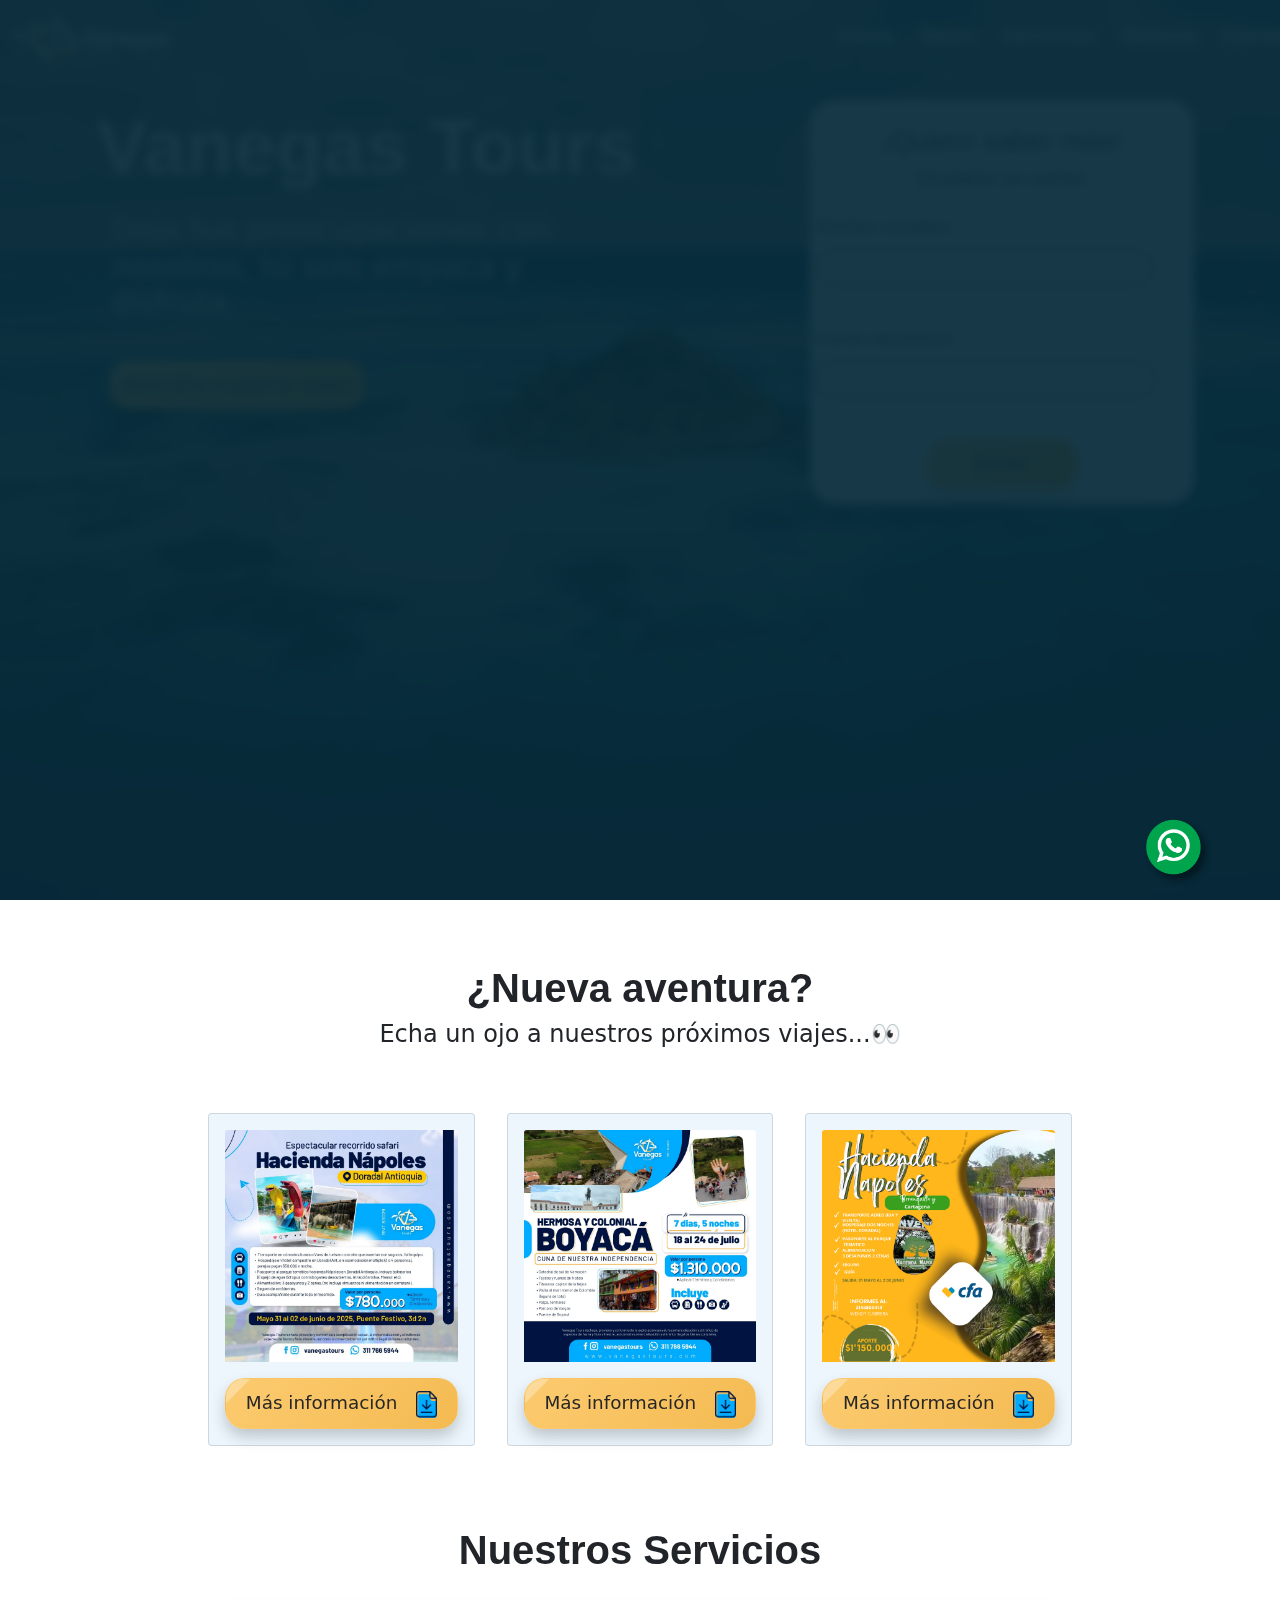
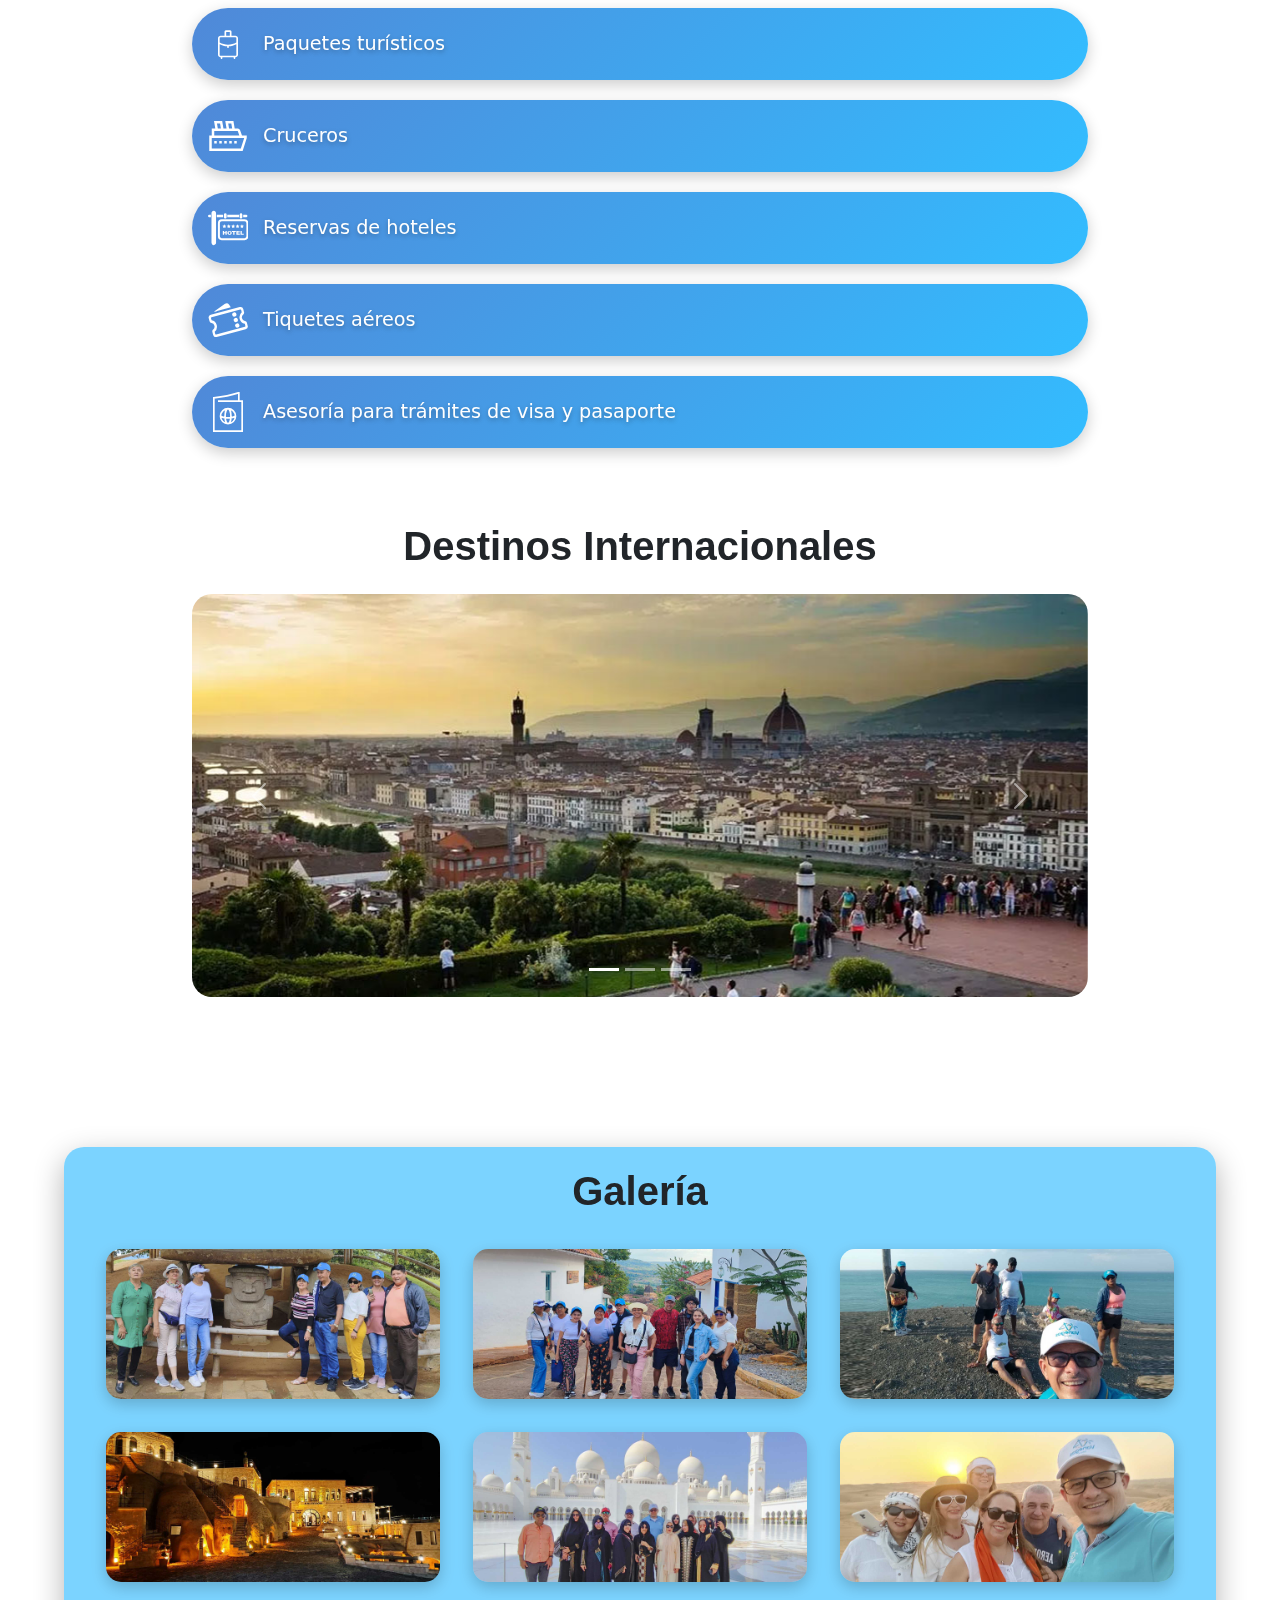
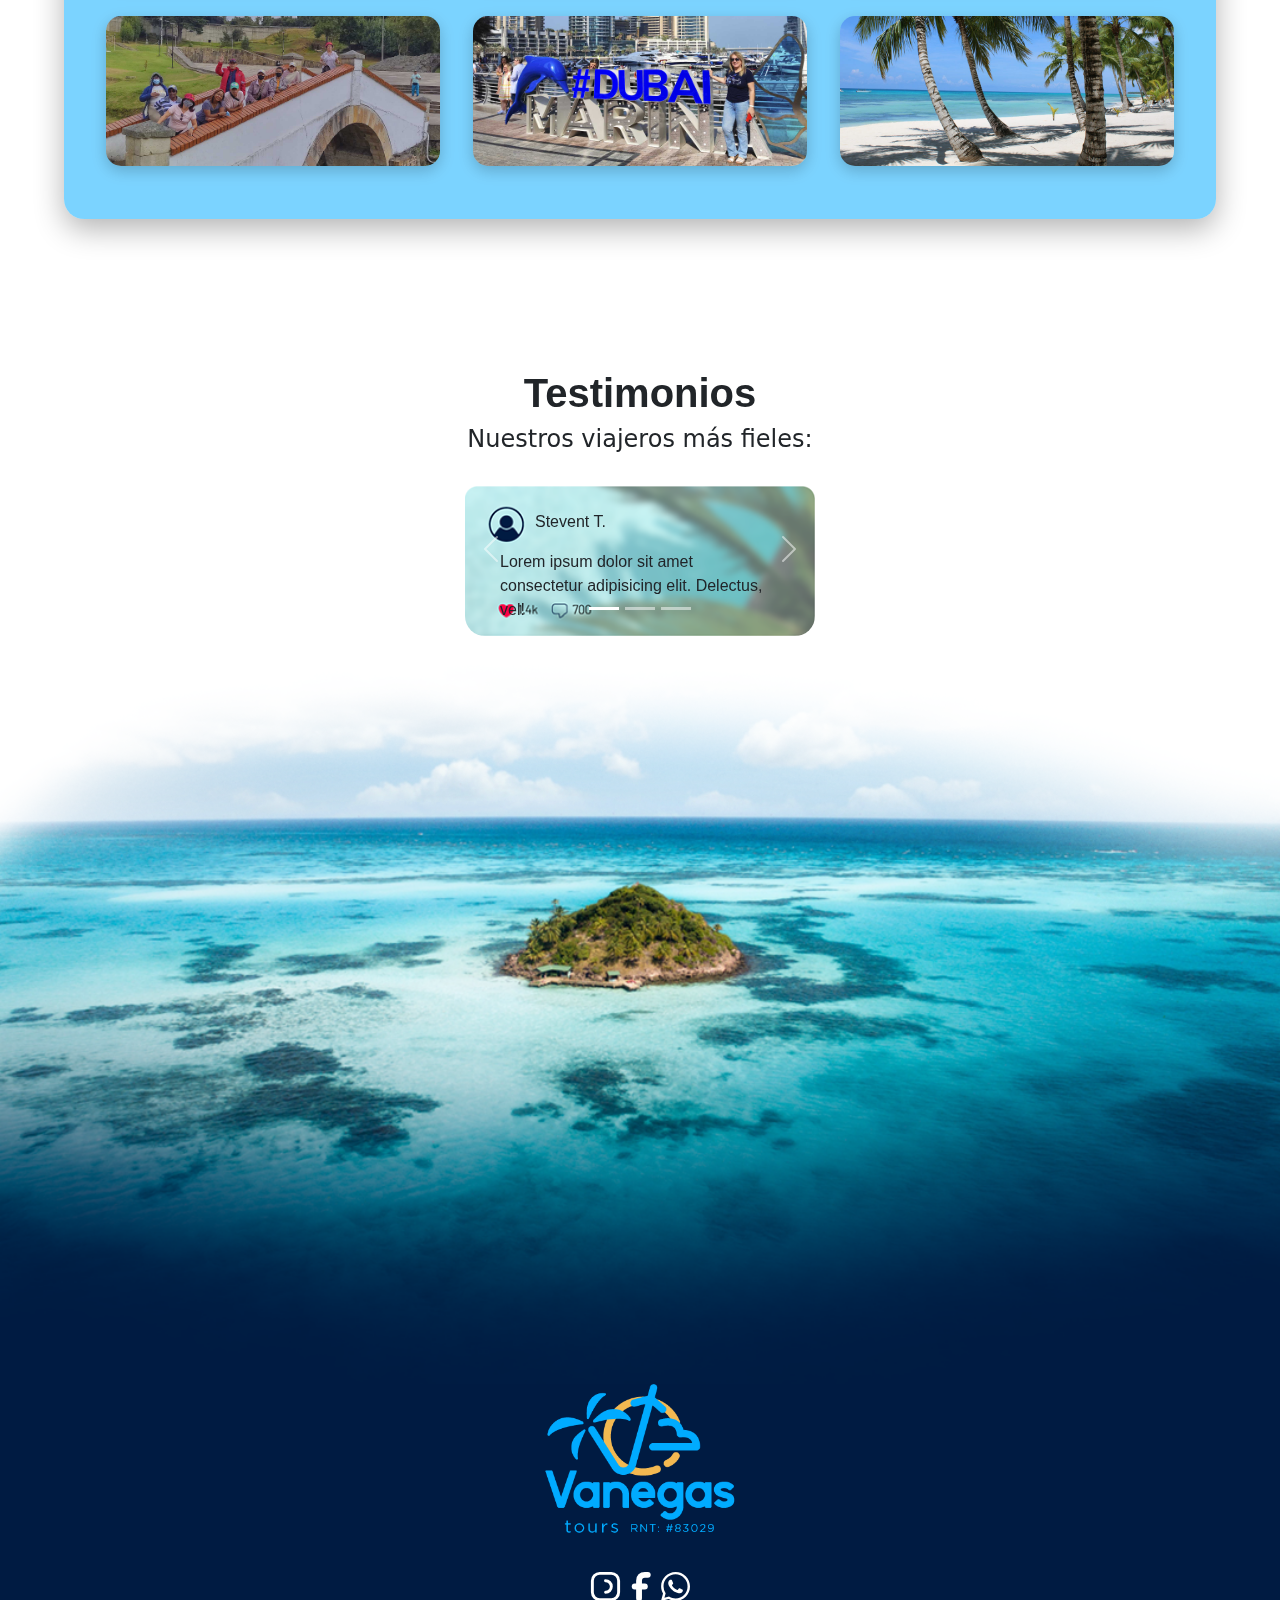
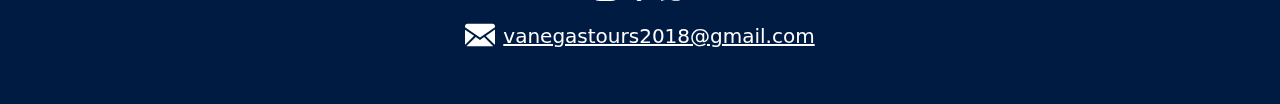
<file: vanegas-tours/index.html>
<!DOCTYPE html>
<html lang="en">
<head>
    <meta charset="UTF-8">
    <meta name="viewport" content="width=device-width, initial-scale=1.0">
    <title>Vanegas Tours</title>
    <link rel="icon" type="image/png" href="styles\images\abordaje-favicon.ico">
    <link rel="stylesheet" href="styles/css/bootstrap.min.css">
    <link rel="stylesheet" href="styles/style.css">
</head>
<body>
    <div class="welcome-animation div-aparecer" id="welcomeAnimation">
        <h2 class="elemento welcome-title">Bienvenido a</h2>
        <h1 class="elemento name-welcome-title ">Vanegas Tours</h1>
        <img src="styles/images/logorntvt.png" alt="" class="elemento">
        <div class="plane-animation">
            <svg xmlns="http://www.w3.org/2000/svg" width="80" height="80" viewBox="0 0 128 128">
                <path fill="#006ca8" d="M37.08 80.79S9.61 74.92 9.14 75.01s-5.97 5.59-5.78 6.44C3.55 82.31 27.61 95 27.61 95l6.91-7.29zm-3.79 19.42s13.35 23.11 13.92 23.11s6.72-4.74 6.72-5.21s-5.68-28.03-5.68-28.03l-9.76 1.14z" />
                <path fill="#9a9a9a" d="M22.79 25.78s-1.92 2.17-2.33 2.94s-.48 2.09.4 2.56s1.95.15 2.48-.44s3.14-3.8 3.14-3.8s-3.46-1.44-3.69-1.26m14.02 7.85s-1.55 1.84-2.18 2.68c-.61.81-.6 2.08.25 2.68c1.22.86 2.43-.1 3.09-.81c.61-.66 2.33-2.68 2.33-2.68zm13.27 7.14s-2.03 2.03-2.63 2.84c-.67.89-.82 2.19.1 2.89c1.01.76 2.13.41 3.04-.41c.91-.81 2.94-3.04 2.94-3.04zm35.03 34.28s-2.38 1.65-2.97 2.29c-.58.64-.97 1.92-.22 2.59c.74.67 1.86.61 2.52.17s3.96-2.93 3.96-2.93s-3.02-2.23-3.29-2.12m8.02 12.56s-1.97 1.38-2.79 2.03c-.8.63-1.11 1.86-.44 2.66c.95 1.14 2.38.53 3.19.01c.76-.48 2.94-2 2.94-2zm7.34 12.84s-2.45 1.48-3.24 2.12c-.86.71-1.32 1.93-.59 2.83c.8.98 1.97.9 3.05.34s3.58-2.24 3.58-2.24zm-43.2-76.72s-.35-2.33 1.54-4.96s8.16-8.77 9.13-8.82s3.29 1.18 5.62 3.47c2.22 2.17 3.25 4.96 3.29 5.62s-4.34 5-5.48 6.05s-4.21 4.47-4.21 4.47z" />
                <path fill="#c8c8c8" d="M60.13 24.08s7.68-9.39 9.74-7.98c2.08 1.42-6.23 9.48-6.23 9.48z" />
                <path fill="#848484" d="M58.37 23.48s4.35-4.41 4.83-5.11s.04-1.75-.35-2.33c-.39-.57-.99-.79-.99-.79s-3.07 2.75-4.12 5.16c-.82 1.87-.68 2.82-.68 2.82zm7.49 2.27s1.65-1.71 2.48-2.39c.75-.61 1.86-.55 2.52-.16c.85.5 1.05 1.36 1.05 1.36l-3.06 3.25z" />
                <path fill="#9a9a9a" d="M101.96 59.45s2.51-2.92 3.97-4.38c1.51-1.51 3.97-3.56 4.47-3.52c.5.05 2.71 1.39 4.79 3.52c2.37 2.42 3.84 5.43 3.88 5.71c.05.27-4.38 4.7-6.35 6.39c-1.41 1.21-10.18 4.79-10.18 4.34c.02-.46-.58-12.06-.58-12.06" />
                <path fill="#c8c8c8" d="M103.41 65.1s7.26-7.96 8.92-6.47s-8.31 10.45-8.31 10.45z" />
                <path fill="#848484" d="m102.87 63.1l2.65-2.92c.94-1.03.88-2.41.6-3.01c-.36-.77-1.29-.95-1.29-.95l-3.45 3.67zm2.51 6.61s4.16-3.75 4.87-4.34s1.86-1.01 2.77-.38c.68.47.98 1.04.98 1.04s-3.2 3.48-5.13 4.71c-1.21.77-4.07 1.21-4.07 1.21z" />
                <path fill="#006ca8" d="M11.65 8.92c-.98.08-7.19 7.42-7.41 7.96s0 1.42 1.53 2.18c1.52.76 44.47 23.44 45.13 23.98c.65.55 9.16 10.03 9.16 10.03s21.04-14.5 20.93-14.93c-.11-.44-.76-9.48-.76-9.48S13.07 8.81 11.65 8.92m61.38 56.91s12.86 11.66 13.95 13.08s23.33 41.97 23.66 42.62s1.74 1.2 2.51.44s6.54-5.78 6.65-6.98s-21.37-70.42-21.37-70.42l-16.57 6z" />
                <path fill="#014eac" d="M66.81 43.26s-10.14-9.81-10.9-10.36c-.76-.54-48.29-20.16-48.29-20.16l-1.95 2.15s48.18 20.35 48.95 20.89s10.2 10.2 10.2 10.2zM82.4 60.45s11.17 13.72 11.84 14.61s20.26 45.65 20.26 45.65l1.95-1.82S96.88 73.22 96.53 72.6S83.17 55.9 83.17 55.9z" />
                <path fill="#9a9a9a" d="M24.22 98.4s-4.18 5.98-4.18 6.45c0 .48 2.8 3.54 3.12 3.54s6.4-4.34 6.4-4.34l-.85-4.34z" />
                <path fill="#c8c8c8" d="M24.22 98.4s8.28-13.93 17.15-26.38c9.11-12.79 16.5-20.16 27.86-32.52C83.48 24 92.97 15.22 101.75 9.31c7.28-4.9 17.68-8.22 21.39-4.91c4.07 3.64-.42 15.12-4.99 21.66c-10.37 14.84-19.27 21.9-29.48 31.81c-10.07 9.77-18.58 18.25-29.12 26.16c-7.1 5.33-30 20.04-30 20.04z" />
                <path fill="#3b5361" d="m103.92 11.05l2.77 2.92s4.64-4.47 8.11-1.14c3.56 3.41-1.35 8.25-1.35 8.25l2.99 3.34s8.11-9.18 1.49-15.15c-5.76-5.2-14.01 1.78-14.01 1.78" />
                <path fill="#9a9a9a" d="M47.84 74c-1.29 1.24-16.53 19.28-17.38 20.35c-1.09 1.38-1.59 3.04-.36 4.06c1.23 1.01 2.56.01 3.77-.8c1.52-1.01 19.18-16.59 20.35-17.67c1.88-1.74 2.2-4.88.22-6.66c-2.18-1.96-4.64-1.16-6.6.72" />
                <path fill="#dfdfdf" d="M47.29 69.91c-.87-.75-1.95-.25-3.09.98c-.98 1.07-1.43 2.73-.45 3.4s2.28-.31 3.09-1.3c.81-.98 1.43-2.23.45-3.08m2.82-5.82c-.9 1.03-2.21 2.73-.98 3.94c1.21 1.19 3.04-.32 3.84-1.22c.79-.9 9.84-11.52 21.29-22.96c11.18-11.18 18.7-18.25 19.86-19.49c.98-1.05.89-2.72.03-3.25c-1.02-.63-2.15-.23-3.55 1.17S79.7 32.37 70.74 41.43S51.23 62.8 50.11 64.09" />
                <path fill="#3b5361" d="M105.47 41.61s-.55-3.72-2.86-2.26c-2.48 1.57-.63 5.83-.63 5.83s.93-.87 1.92-1.91c.82-.85 1.3-1.35 1.57-1.66m-8.87 8.75s-.39-4.77-3.01-2.81c-2.09 1.57-.67 6.26-.67 6.26s1.2-1.09 1.98-1.83c.79-.75 1.7-1.62 1.7-1.62m-8.46 8.02s-.3-3.96-2.65-2.65s-.78 5.99-.78 5.99s1.04-.94 1.74-1.64s1.69-1.7 1.69-1.7m-9.58 9.26s-.18-3.94-2.49-2.89c-2.4 1.09-.96 6.14-.96 6.14s1.17-1.09 1.82-1.7c.66-.6 1.63-1.55 1.63-1.55" />
            </svg>   
         </div>  
    </div>
  
    <div class="background-image">
            <!-- code of the navbar -->
        <nav class="navbar navbar-expand-lg">
                <a class="navbar-brand" href="#">
                    <img src="styles/images/vtwhite1.png" alt="Logo" width="160" height="43" class="d-inline-block align-text-top">
                </a>
                <button class="navbar-toggler" type="button" data-bs-toggle="collapse" data-bs-target="#navbarNavAltMarkup" aria-controls="navbarNavAltMarkup" aria-expanded="false" aria-label="Toggle navigation">
                    <svg xmlns="http://www.w3.org/2000/svg" width="30" height="30" viewBox="0 0 24 24">
                        <g fill="none" stroke="#fff" stroke-dasharray="16" stroke-dashoffset="16" stroke-linecap="round" stroke-linejoin="round" stroke-width="2">
                            <path d="M5 5h14">
                                <animate fill="freeze" attributeName="stroke-dashoffset" dur="0.2s" values="16;0" />
                            </path>
                            <path d="M5 12h14">
                                <animate fill="freeze" attributeName="stroke-dashoffset" begin="0.2s" dur="0.2s" values="16;0" />
                            </path>
                            <path d="M5 19h14">
                                <animate fill="freeze" attributeName="stroke-dashoffset" begin="0.4s" dur="0.2s" values="16;0" />
                            </path>
                        </g>
                    </svg>                
                </button>
                <div class="collapse navbar-collapse" id="navbarNavAltMarkup">
                    <div class="navbar-nav">
                        <a class="nav-link active" aria-current="page" href="#inicio">Inicio</a>
                        <a class="nav-link" href="#ProximosViajes">Tours</a> <!-- Anteriormente Próximos Viajes-->
                        <a class="nav-link" href="#servicios">Servicios</a>
                        <a class="nav-link" href="#galeria">Galería</a>
                        <a class="nav-link" href="#contacto">Contacto</a>
                    </div>
                </div>
        </nav>
        <!--Code of the front page-->
                    <!-- code of the welcome text-->
        <section class="front-page" id="inicio">
                <div class="front-page-section d-flex justify-content-around">
                <div class="section-container-text">
                    <h1>Vanegas Tours</h1>
                    <h5>Deja tus preocupaciones con <br> nosotros, tú solo empaca y <br> disfruta.</h5>
                    <a class="btn ms-4" href="#ProximosViajes">Descubre nuestros viajes</a>
                </div>
                            <!-- code of the form -->
                <div class="form-container">
                    <h3 class="mt-1">¡Quiero saber más!</h3>
                    <h5 class="mt-2">Envíame un correo</h5>
                    <form action="#" class="mt-4">
                        <label for="name" class="name">
                            Nombre completo: 
                            <input type="text">
                        </label>
                        <label for="email" class="email">
                            Correo electrónico:
                            <input type="email" name="" id="">
                        </label>
                        <button class="btn px-5 mb-3">Enviar</button>
                    </form>
                </div>
            </div>
        </section>
        <a href="https://wa.link/jgplqx">
            <img class="logo-whats" src="styles/images/Asset 7.png" href="https://wa.link/jgplqx" alt="">   
        </a>

    </div>

    <!-- codigo para el contenido del cuerpo de la web -->
    <div class="body-container">
        <!-- empezamos con los banners de los proximos viajes -->
        <div class="upcoming-trips-container" id="ProximosViajes">
            <h1>¿Nueva aventura?</h1>
            <h4>Echa un ojo a nuestros próximos viajes...👀</h4>
            <div class="cards-trips-container d-flex flex-wrap flex-md-nowrap justify-content-around mt-5">
                <div class="card p-3 rounded m-3" ">
                    <img src="styles\images\flyerNAPOLES.jpg" class="card-img-top img" alt="...">
                    <a href="#" class="btn mt-3">Más información
                        <img src="styles/images/Downl.png"  class="down-img" alt="" srcset="">
                    </a>
                </div>
                <div class="card p-3 rounded m-3" >
                    <img src="styles\images\flyerBoyaca-01.jpg" class="card-img-top img" alt="...">
                    <a href="#" class="btn mt-3">Más información
                        <img src="styles/images/Downl.png" class="down-img" alt="" srcset="">
                    </a>                
                </div>
                <div class="card p-3 rounded m-3">                
                    <img src="styles\images\Napoles CFA-01.jpg" class="card-img-top img" alt="...">
                    <a href="#" class="btn mt-3">Más información
                        <img src="styles/images/Downl.png" class="down-img" alt="" srcset="">
                    </a>              
                </div>
            </div>
        </div>
            <div id="modal2" class="modal">
                <span id="close2" class="close">&times;</span>
                <img id="modal-image2" class="modal-content" alt="Imagen Ampliada">
            </div>
    
           
        <div class="services-list-container" id="servicios">
            <h1>Nuestros Servicios</h1>
            <div class="list-container mt-4">
                    <ul class="list-group list-group-flush">
                        <li class="list-group-item p-3 rounded-pill">
                            <svg xmlns="http://www.w3.org/2000/svg" width="40" height="40" viewBox="0 0 24 24">
                                <path fill="#fff" d="M6 18.385v-9.77q0-.666.475-1.14T7.615 7h2.289V4.577q0-.31.23-.54t.539-.23h2.654q.31 0 .54.23t.23.54V7h2.288q.666 0 1.14.475T18 8.615v9.77q0 .666-.475 1.14t-1.14.475v.5q0 .213-.146.356t-.36.144q-.202 0-.316-.16q-.115-.161-.179-.34V20H8.616v.5q0 .213-.146.356q-.145.144-.36.144q-.202 0-.317-.16q-.114-.161-.177-.34V20q-.667 0-1.141-.475T6 18.386M10.904 7h2.192V4.808h-2.192zM12 12.385q1.325 0 2.588-.338T17 11.035v-2.42q0-.269-.173-.442T16.385 8h-8.77q-.269 0-.442.173T7 8.616v2.419q1.15.675 2.413 1.012t2.587.338m-.5 1.5v-.512q-1.184-.086-2.31-.375T7 12.169v6.216q0 .269.173.442t.443.173h8.769q.269 0 .442-.173t.173-.442v-6.216q-1.065.54-2.19.829t-2.31.375v.512q0 .212-.144.356t-.357.143t-.356-.143t-.143-.357m.5-1.715" />
                            </svg>
                            Paquetes turísticos</li>
                        <li class="list-group-item p-3 rounded-pill">
                            <svg xmlns="http://www.w3.org/2000/svg" width="30" height="30" viewBox="0 0 512 512">
                                <path fill="#fff" d="M410.866 181.063A32.1 32.1 0 0 0 380.793 160h-39.239l-16-96H221.112l16 96h-39.558l-16-96H77.112l16 96H48v88H16v200h427.727L496 282.466V248h-60.793ZM298.446 96l10.667 64h-39.559l-10.666-64Zm-144 0l10.667 64h-39.559l-10.666-64ZM80 192h300.793l20.363 56H80Zm383.222 88l-42.949 136H48V280Z" />
                                <path fill="#fff" d="M80 320h32v32H80zm64 0h32v32h-32zm64 0h32v32h-32zm64 0h32v32h-32zm64 0h32v32h-32z" />
                            </svg>
                            Cruceros</li>
                        <li class="list-group-item p-3 rounded-pill">
                            <svg xmlns="http://www.w3.org/2000/svg" width="36.67" height="30" viewBox="0 0 28 24">
                                <path fill="#fff" d="M5.638 22.405v.001c0 .881-.714 1.595-1.595 1.595h-.006a1.594 1.594 0 0 1-1.594-1.594V1.595c0-.881.714-1.594 1.594-1.594h.006c.881 0 1.595.714 1.595 1.595zM2.014 2.686H.899A.903.903 0 0 0 .897 4.49h1.116zm23.59 3.264h-16A2.66 2.66 0 0 0 6.95 8.604v9.248a2.65 2.65 0 0 0 2.652 2.652h16.002a2.66 2.66 0 0 0 2.654-2.654V8.602a2.65 2.65 0 0 0-2.652-2.652zm1.28 11.9a1.28 1.28 0 0 1-1.275 1.275H9.607c-.703 0-1.273-.57-1.273-1.273V8.603a1.28 1.28 0 0 1 1.274-1.275h16a1.28 1.28 0 0 1 1.275 1.275zM12.101 5.437a.93.93 0 0 0 .93-.93V2.62a.93.93 0 0 0-1.86 0v.029v-.001v1.86a.93.93 0 0 0 .93.93zm11.009 0a.93.93 0 0 0 .93-.93v-1.86a.93.93 0 0 0-1.86 0v1.86c0 .514.417.93.93.93m-9.623-2.751h8.235V4.49h-8.235zm14.09.891a.89.89 0 0 0-.89-.89h-2.061v1.804h2.06a.893.893 0 0 0 .89-.89z" />
                                <path fill="#fff" d="M12.236 15.011h-.97v-.898h-.89v2.574h.89v-1.04h.97v1.04h.89v-2.574h-.89zm3.962-.601a1.9 1.9 0 0 0-1.093-.345c-.414 0-.797.132-1.11.357l.006-.004a1.23 1.23 0 0 0-.395.905l.002.077v-.003l-.001.057c0 .258.075.499.205.702l-.003-.005c.125.193.299.344.505.438l.007.003c.213.087.461.138.72.138l.084-.002h-.004l.051.001c.271 0 .529-.059.761-.165l-.011.005c.207-.099.375-.253.487-.444l.003-.005a1.45 1.45 0 0 0 .169-.682l-.001-.058v.003l.002-.074c0-.352-.147-.67-.383-.895zm-.657 1.556a.57.57 0 0 1-.405.169l-.038-.001h.002l-.027.001a.6.6 0 0 1-.414-.169a1.05 1.05 0 0 1 .002-1.124l-.003.004c.115-.105.268-.168.437-.168s.322.064.437.169h-.001a.72.72 0 0 1 .16.533v-.003a.87.87 0 0 1-.153.594l.002-.003zm1.21-1.22h.906v1.941h.89v-1.941h.906v-.634h-2.702zm3.994.851h1.38v-.53h-1.38v-.409h1.484v-.546h-2.374v2.574h2.422V16.1h-1.532zm2.894-1.484h-.89v2.574h2.278v-.634H23.64zm-13.03-2.085l.834-.442l.842.442l-.16-.93l.674-.658l-.93-.136l-.425-.85l-.417.85l-.93.136l.674.658zm3.087 0l.834-.442l.834.442l-.16-.93l.673-.658l-.93-.136l-.417-.85l-.417.85l-.938.136l.674.658zm3.079 0l.834-.442l.834.442l-.16-.93l.674-.658l-.93-.136l-.417-.85l-.417.85l-.938.136l.682.658zm3.079 0l.834-.442l.834.442l-.16-.93l.674-.658l-.93-.136l-.417-.85l-.417.85l-.938.136l.682.658zm3.912-2.574l-.417.85l-.93.136l.673.658l-.16.93l.834-.442l.834.442l-.16-.93l.682-.658l-.938-.136zM6.142 2.686h4.45V4.49h-4.45z" />
                            </svg>
                            Reservas de hoteles</li>
                        <li class="list-group-item p-3 rounded-pill">
                            <svg xmlns="http://www.w3.org/2000/svg" width="30" height="30" viewBox="0 0 56 56">
                                <path fill="#fff" fill-rule="evenodd" d="m49.336 12.768l1.152 4.298a3.2 3.2 0 0 1-.967 3.22l-.155.13a5.001 5.001 0 0 0 2.218 8.87l.216.033a3.08 3.08 0 0 1 2.575 2.255l1.173 4.376a4 4 0 0 1-2.828 4.9L12.15 51.72a4 4 0 0 1-4.898-2.829l-1.103-4.117a3.49 3.49 0 0 1 .997-3.459l.163-.14a5.001 5.001 0 0 0-2.37-8.813a3.46 3.46 0 0 1-2.791-2.52L1.04 25.709a4 4 0 0 1 2.83-4.899L44.437 9.94a4 4 0 0 1 4.9 2.828m-4.165.607L4.951 24.152c-.555.149-.885.72-.736 1.275l.791 2.953a9.37 9.37 0 0 1 7.2 6.76a9.37 9.37 0 0 1-2.855 9.455l.791 2.953c.15.555.72.885 1.275.736l40.22-10.777c.555-.149.885-.72.736-1.275l-.79-2.952a9.37 9.37 0 0 1-7.2-6.761a9.37 9.37 0 0 1 2.854-9.455l-.791-2.953a1.04 1.04 0 0 0-1.275-.736m-1.283 21.559a3 3 0 1 1-5.796 1.552a3 3 0 0 1 5.796-1.552m-2.07-7.728a3 3 0 1 1-5.796 1.553a3 3 0 0 1 5.795-1.553m-2.071-7.727a3 3 0 1 1-5.796 1.553a3 3 0 0 1 5.796-1.553M29.383 6.347l2.552 3.644q.056.081.107.164L7.627 16.697L23.812 5.364a4 4 0 0 1 5.57.983" />
                            </svg>
                            Tiquetes aéreos</li>
                        <li class="list-group-item p-3 rounded-pill">
                            <svg xmlns="http://www.w3.org/2000/svg" width="30" height="30" viewBox="0 0 24 24">
                                <path fill="none" stroke="#fff" d="M18.5 5.5h2v18h-17v-20c8.5-1 14.75-3 14.75-3h.25zm0 0H6m10.5 9A4.5 4.5 0 0 0 12 10m4.5 4.5A4.5 4.5 0 0 1 12 19m4.5-4.5c-.5.5-2 1-4.5 1s-4-.5-4.5-1M12 10a4.5 4.5 0 0 0-4.5 4.5M12 10c.966 0 1.75 2.015 1.75 4.5S12.966 19 12 19m0-9c-.966 0-1.75 2.015-1.75 4.5S11.034 19 12 19m-4.5-4.5A4.5 4.5 0 0 0 12 19" />
                            </svg>
                            Asesoría para trámites de visa y pasaporte</li>
                    </ul>
            </div>
        </div>
        <div class="destinations-container">
            <h1>Destinos Internacionales</h1>
            <div id="carouselExampleCaptions" class="carousel slide w-100 mt-4">
                <div class="carousel-indicators">
                  <button type="button" data-bs-target="#carouselExampleCaptions" data-bs-slide-to="0" class="active" aria-current="true" aria-label="Slide 1"></button>
                  <button type="button" data-bs-target="#carouselExampleCaptions" data-bs-slide-to="1" aria-label="Slide 2"></button>
                  <button type="button" data-bs-target="#carouselExampleCaptions" data-bs-slide-to="2" aria-label="Slide 3"></button>
                </div>
                <div class="carousel-inner">
                  <div class="carousel-item active">
                    <img src="styles/images/copia de 2568x256.jpg" class="d-block w-100" alt="...">
                    <div class="carousel-caption d-none d-md-block">
                    </div>
                  </div>
                  <div class="carousel-item">
                    <img src="styles/images/copia de 2.jpg" class="d-block w-100" alt="...">
                    <div class="carousel-caption d-none d-md-block">
                    </div>
                  </div>
                  <div class="carousel-item">
                    <img src="styles/images/copia de 1.jpg" class="d-block w-100" alt="...">
                    <div class="carousel-caption d-none d-md-block">
                    </div>
                  </div>
                </div>
                <button class="carousel-control-prev" type="button" data-bs-target="#carouselExampleCaptions" data-bs-slide="prev">
                  <span class="carousel-control-prev-icon" aria-hidden="true"></span>
                  <span class="visually-hidden">Previous</span>
                </button>
                <button class="carousel-control-next" type="button" data-bs-target="#carouselExampleCaptions" data-bs-slide="next">
                  <span class="carousel-control-next-icon" aria-hidden="true"></span>
                  <span class="visually-hidden">Next</span>
                </button>
              </div>
        </div>

        <!-- seccion de Galería -->
        <div class="galeria-container" id="galeria">
            <h1>Galería</h1>
            <div class="galery-items">
                <div class="img-container">
                    <img src="styles\images\G1.jpg" class="img-oculta img-fluid">
                    <p>San Agustín Huila</p>
                </div>
                <div class="img-container">
                    <img src="styles\images\G2.jpg" class="img-oculta img-fluid">
                    <p>Barichara Santander</p>
                </div>                <div class="img-container">
                    <img src="styles\images\G3.jpg" class="img-oculta img-fluid">
                    <p>.</p>
                </div>                <div class="img-container">
                    <img src="styles\images\G4.jpg" class="img-oculta img-fluid">
                    <p>.</p>
                </div>                <div class="img-container">
                    <img src="styles\images\G5.jpg" class="img-oculta img-fluid">
                    <p>.</p>
                </div>                <div class="img-container">
                    <img src="styles\images\G6.jpg" class="img-oculta img-fluid">
                    <p>.</p>
                </div>                <div class="img-container">
                    <img src="styles\images\G7.jpg" class="img-oculta img-fluid">
                    <p>.</p>
                </div>                <div class="img-container">
                    <img src="styles\images\G8.jpg" class="img-oculta img-fluid">
                    <p>.</p>
                </div>                <div class="img-container">
                    <img src="styles/images/copia de 1.jpg" class="img-oculta img-fluid">
                    <p>.</p>
                </div>
            </div>
         </div>
         <div id="modal" class="modal">
            <span id="close" class="close">&times;</span>
            <img id="modal-image" class="modal-content" alt="Imagen Ampliada">
        </div>


        <!-- seccion de testimonios -->
        <div class="container-comments-title">
                <h1>Testimonios</h1>
                <h4>Nuestros viajeros más fieles:</h4>
        </div>
        <div id="carouselExampleIndicators" class="carousel slide">
            <div class="carousel-indicators">
              <button type="button" data-bs-target="#carouselExampleIndicators" data-bs-slide-to="0" class="active" aria-current="true" aria-label="Slide 1"></button>
              <button type="button" data-bs-target="#carouselExampleIndicators" data-bs-slide-to="1" aria-label="Slide 2"></button>
              <button type="button" data-bs-target="#carouselExampleIndicators" data-bs-slide-to="2" aria-label="Slide 3"></button>
            </div>
            <div class="carousel-inner">
              <div class="carousel-item active">
                <div class="comment-card d-flex flex-column mt-4">
                    <p class="comment-name mt-4">Stevent T.</p>
                    <p class="comment-content">
                        Lorem ipsum dolor sit amet consectetur adipisicing elit. Delectus, vel!
                    </p>
                </div>
              </div>
              <div class="carousel-item">
                <div class="comment-card d-flex flex-column mt-4">
                    <p class="comment-name mt-4">Zharick L.</p>
                    <p class="comment-content">
                        Lorem ipsum dolor sit amet consectetur adipisicing elit. Delectus, vel!
                    </p>
                </div>              </div>
              <div class="carousel-item">
                <div class="comment-card d-flex flex-column mt-4">
                    <p class="comment-name mt-4">Stevent T.</p>
                    <p class="comment-content">
                        Lorem ipsum dolor sit amet consectetur adipisicing elit. Delectus, vel!
                    </p>
                </div>              </div>
            </div>
            <button class="carousel-control-prev" type="button" data-bs-target="#carouselExampleIndicators" data-bs-slide="prev">
              <span class="carousel-control-prev-icon" aria-hidden="true"></span>
              <span class="visually-hidden">Previous</span>
            </button>
            <button class="carousel-control-next" type="button" data-bs-target="#carouselExampleIndicators" data-bs-slide="next">
              <span class="carousel-control-next-icon" aria-hidden="true"></span>
              <span class="visually-hidden">Next</span>
            </button>
          </div>

    </div>

    <div class="pre-footer">
        <img src="styles/images/land1.png" alt="">
    </div>
    <footer class="" id="contacto">
        <div class="logo-footer">
            <img src="styles/images/logorntvt.png" alt="Logo">
        </div>
        <div class="footer-content mt-3 d-flex justify-content-center">
            <a href="https://www.instagram.com/vanegastours/" class="instagram-link mt-3">
                <svg xmlns="http://www.w3.org/2000/svg" width="35" height="35" viewBox="0 0 24 24">
                    <circle cx="17" cy="7" r="1.5" fill="#fff" fill-opacity="0">
                        <animate fill="freeze" attributeName="fill-opacity" begin="1.3s" dur="0.15s" values="0;1" />
                    </circle>
                    <g fill="none" stroke="#fff" stroke-linecap="round" stroke-linejoin="round" stroke-width="2">
                        <path stroke-dasharray="72" stroke-dashoffset="72" d="M16 3c2.76 0 5 2.24 5 5v8c0 2.76 -2.24 5 -5 5h-8c-2.76 0 -5 -2.24 -5 -5v-8c0 -2.76 2.24 -5 5 -5h4Z">
                            <animate fill="freeze" attributeName="stroke-dashoffset" dur="0.6s" values="72;0" />
                        </path>
                        <path stroke-dasharray="28" stroke-dashoffset="28" d="M12 8c2.21 0 4 1.79 4 4c0 2.21 -1.79 4 -4 4c-2.21 0 -4 -1.79 -4 -4c0 -2.21 1.79 -4 4 -4">
                            <animate fill="freeze" attributeName="stroke-dashoffset" begin="0.7s" dur="0.6s" values="28;0" />
                        </path>
                    </g>
                </svg>
            </a>
            <a href="https://www.facebook.com/vanegastourscolombia" class="facebook-link mt-3">
                <svg xmlns="http://www.w3.org/2000/svg" width="35" height="35" viewBox="0 0 24 24">
                    <g fill="none" stroke="#fff" stroke-linecap="round" stroke-linejoin="round" stroke-width="4">
                        <path stroke-dasharray="24" stroke-dashoffset="24" d="M17 4l-2 0c-2.5 0 -4 1.5 -4 4v12">
                            <animate fill="freeze" attributeName="stroke-dashoffset" dur="0.4s" values="24;0" />
                        </path>
                        <path stroke-dasharray="8" stroke-dashoffset="8" d="M8 12h7">
                            <animate fill="freeze" attributeName="stroke-dashoffset" begin="0.5s" dur="0.2s" values="8;0" />
                        </path>
                    </g>
                </svg>
            </a>
            <a href="https://api.whatsapp.com/send?phone=573117665944&text=Pregunta%20por%20el%20destino%20que%20quieras%20%F0%9F%98%81%E2%9C%88%EF%B8%8F" class="whatsapp-link mt-3">
                <svg xmlns="http://www.w3.org/2000/svg" width="35" height="35" viewBox="0 0 24 24">
                    <path fill="#fff" d="M19.05 4.91A9.82 9.82 0 0 0 12.04 2c-5.46 0-9.91 4.45-9.91 9.91c0 1.75.46 3.45 1.32 4.95L2.05 22l5.25-1.38c1.45.79 3.08 1.21 4.74 1.21c5.46 0 9.91-4.45 9.91-9.91c0-2.65-1.03-5.14-2.9-7.01m-7.01 15.24c-1.48 0-2.93-.4-4.2-1.15l-.3-.18l-3.12.82l.83-3.04l-.2-.31a8.26 8.26 0 0 1-1.26-4.38c0-4.54 3.7-8.24 8.24-8.24c2.2 0 4.27.86 5.82 2.42a8.18 8.18 0 0 1 2.41 5.83c.02 4.54-3.68 8.23-8.22 8.23m4.52-6.16c-.25-.12-1.47-.72-1.69-.81c-.23-.08-.39-.12-.56.12c-.17.25-.64.81-.78.97c-.14.17-.29.19-.54.06c-.25-.12-1.05-.39-1.99-1.23c-.74-.66-1.23-1.47-1.38-1.72c-.14-.25-.02-.38.11-.51c.11-.11.25-.29.37-.43s.17-.25.25-.41c.08-.17.04-.31-.02-.43s-.56-1.34-.76-1.84c-.2-.48-.41-.42-.56-.43h-.48c-.17 0-.43.06-.66.31c-.22.25-.86.85-.86 2.07s.89 2.4 1.01 2.56c.12.17 1.75 2.67 4.23 3.74c.59.26 1.05.41 1.41.52c.59.19 1.13.16 1.56.1c.48-.07 1.47-.6 1.67-1.18c.21-.58.21-1.07.14-1.18s-.22-.16-.47-.28" />
                </svg>
            </a>
        </div>
        <a href="https://mail.google.com/mail/?view=cm&fs=1&to=vanegastours2018@gmail.com&su=Solicitud de Información sobre Vanegas Tours" class="mb-5 mt-3 gmail-link d-inline-flex">
            <svg xmlns="http://www.w3.org/2000/svg" width="30" height="30" viewBox="0 0 20 20">
                <path fill="#fff" fill-rule="evenodd" d="m7.172 11.334l2.83 1.935l2.728-1.882l6.115 6.033q-.242.079-.512.08H1.667c-.22 0-.43-.043-.623-.12zM20 6.376v9.457c0 .247-.054.481-.15.692l-5.994-5.914zM0 6.429l6.042 4.132l-5.936 5.858A1.7 1.7 0 0 1 0 15.833zM18.333 2.5c.92 0 1.667.746 1.667 1.667v.586L9.998 11.648L0 4.81v-.643C0 3.247.746 2.5 1.667 2.5z" />
            </svg>
            <h5 class="ms-2 mt-1">vanegastours2018@gmail.com</h5>
        </a>
    </footer>

    <script src="scripts/js/bootstrap.min.js"></script>
    <script src="scripts/script.js"></script>
</body>
</html>
</file>
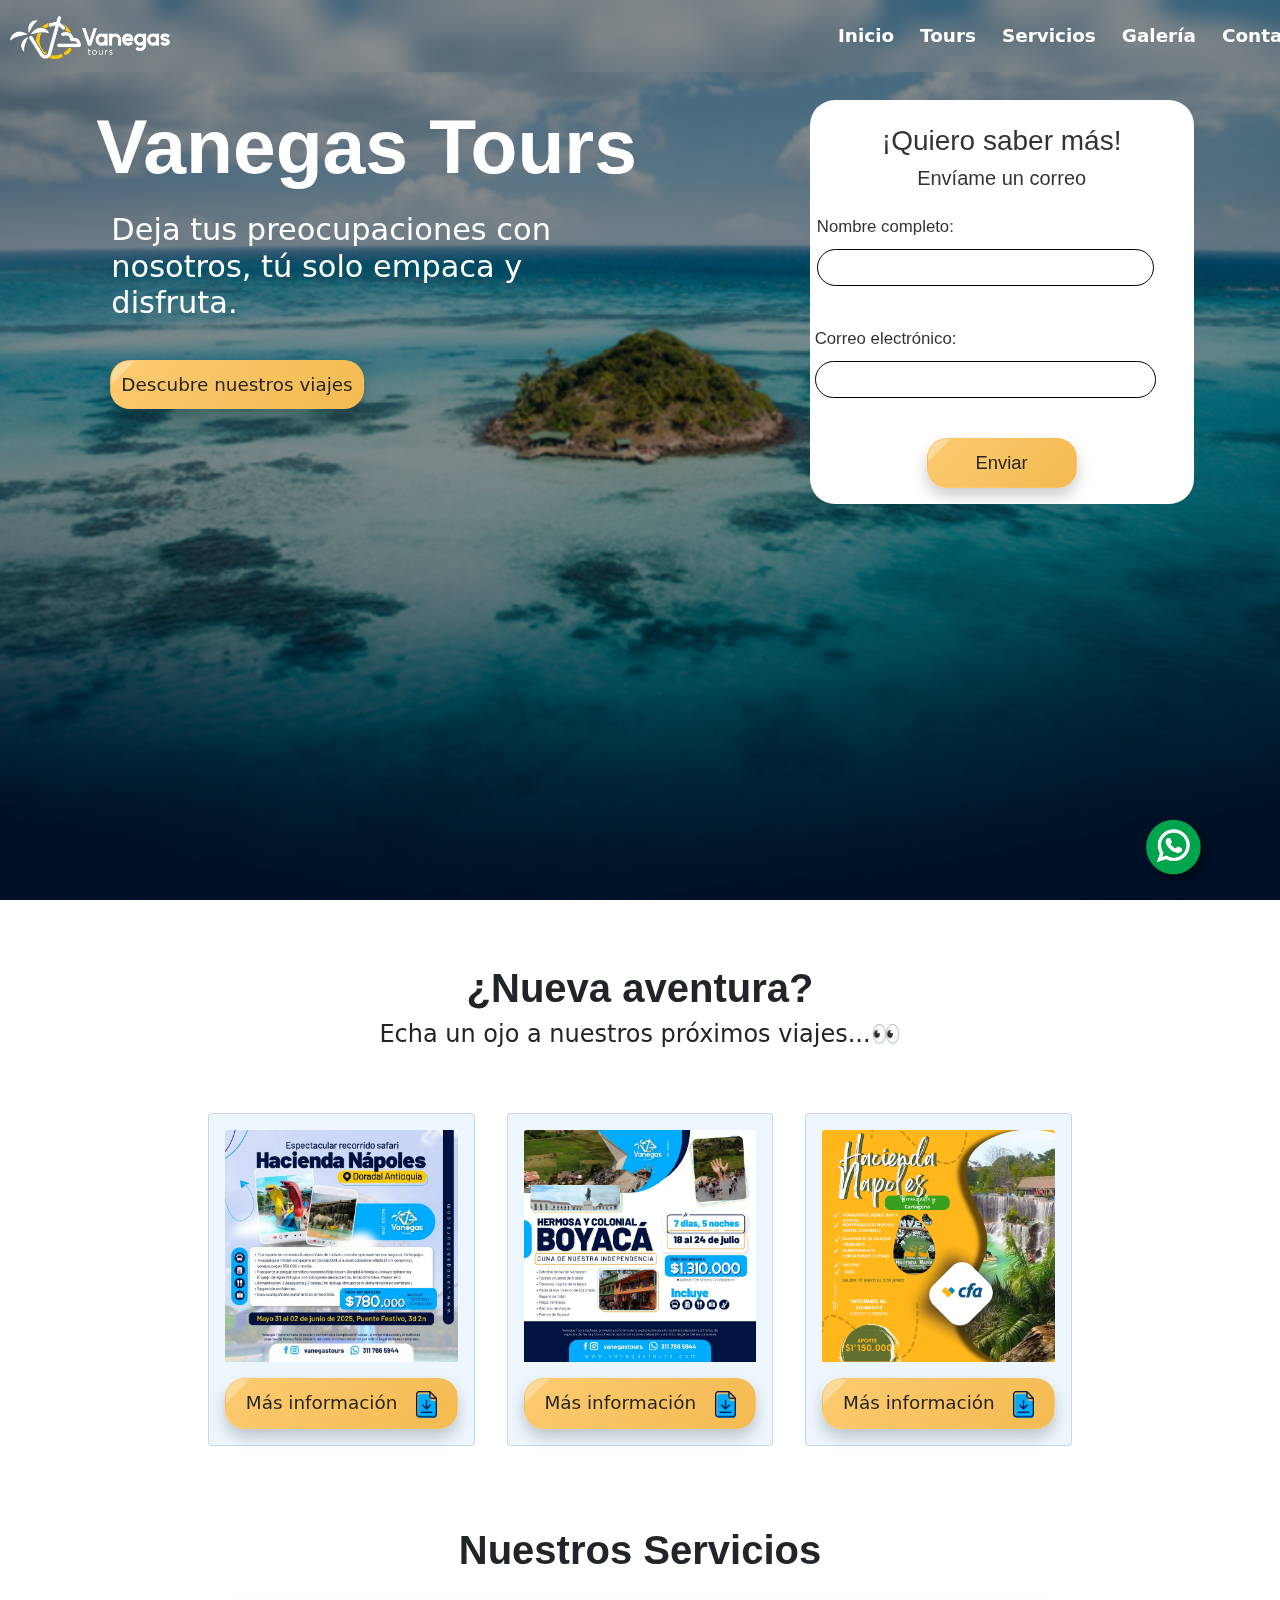
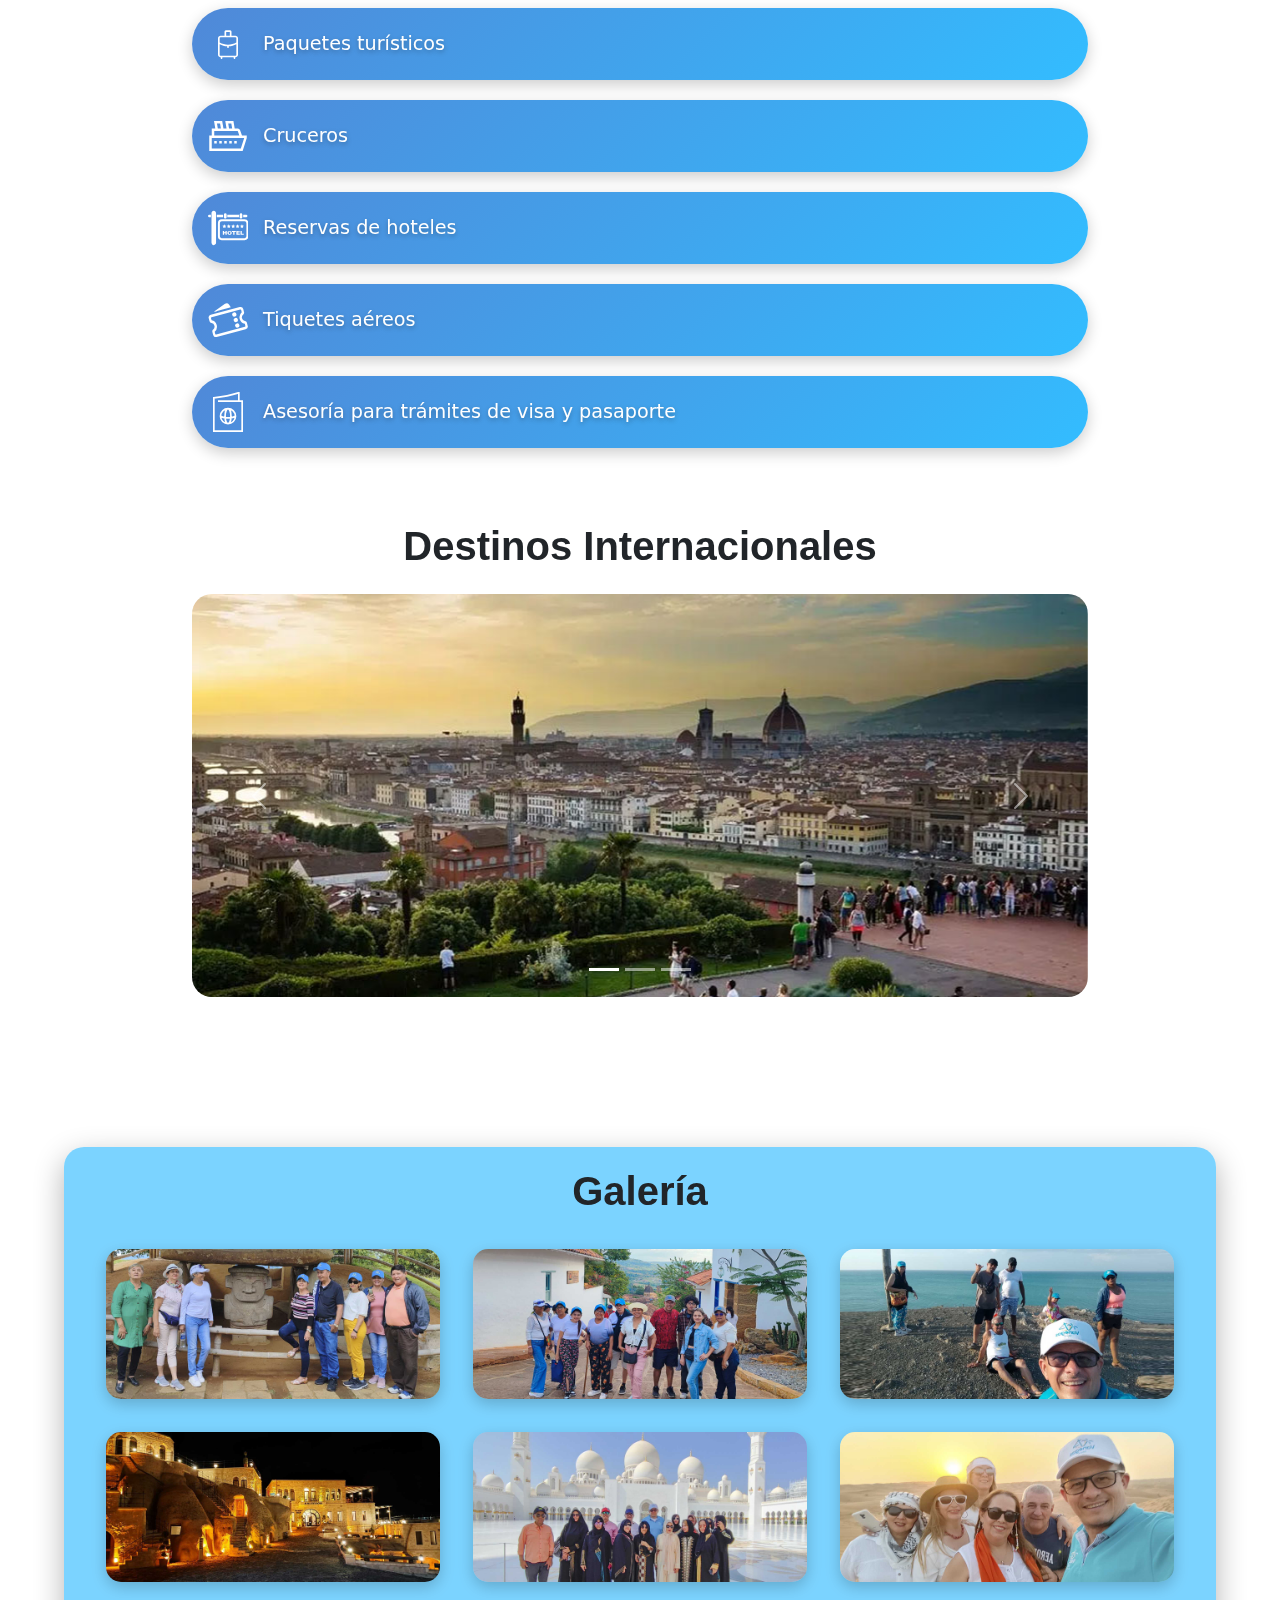
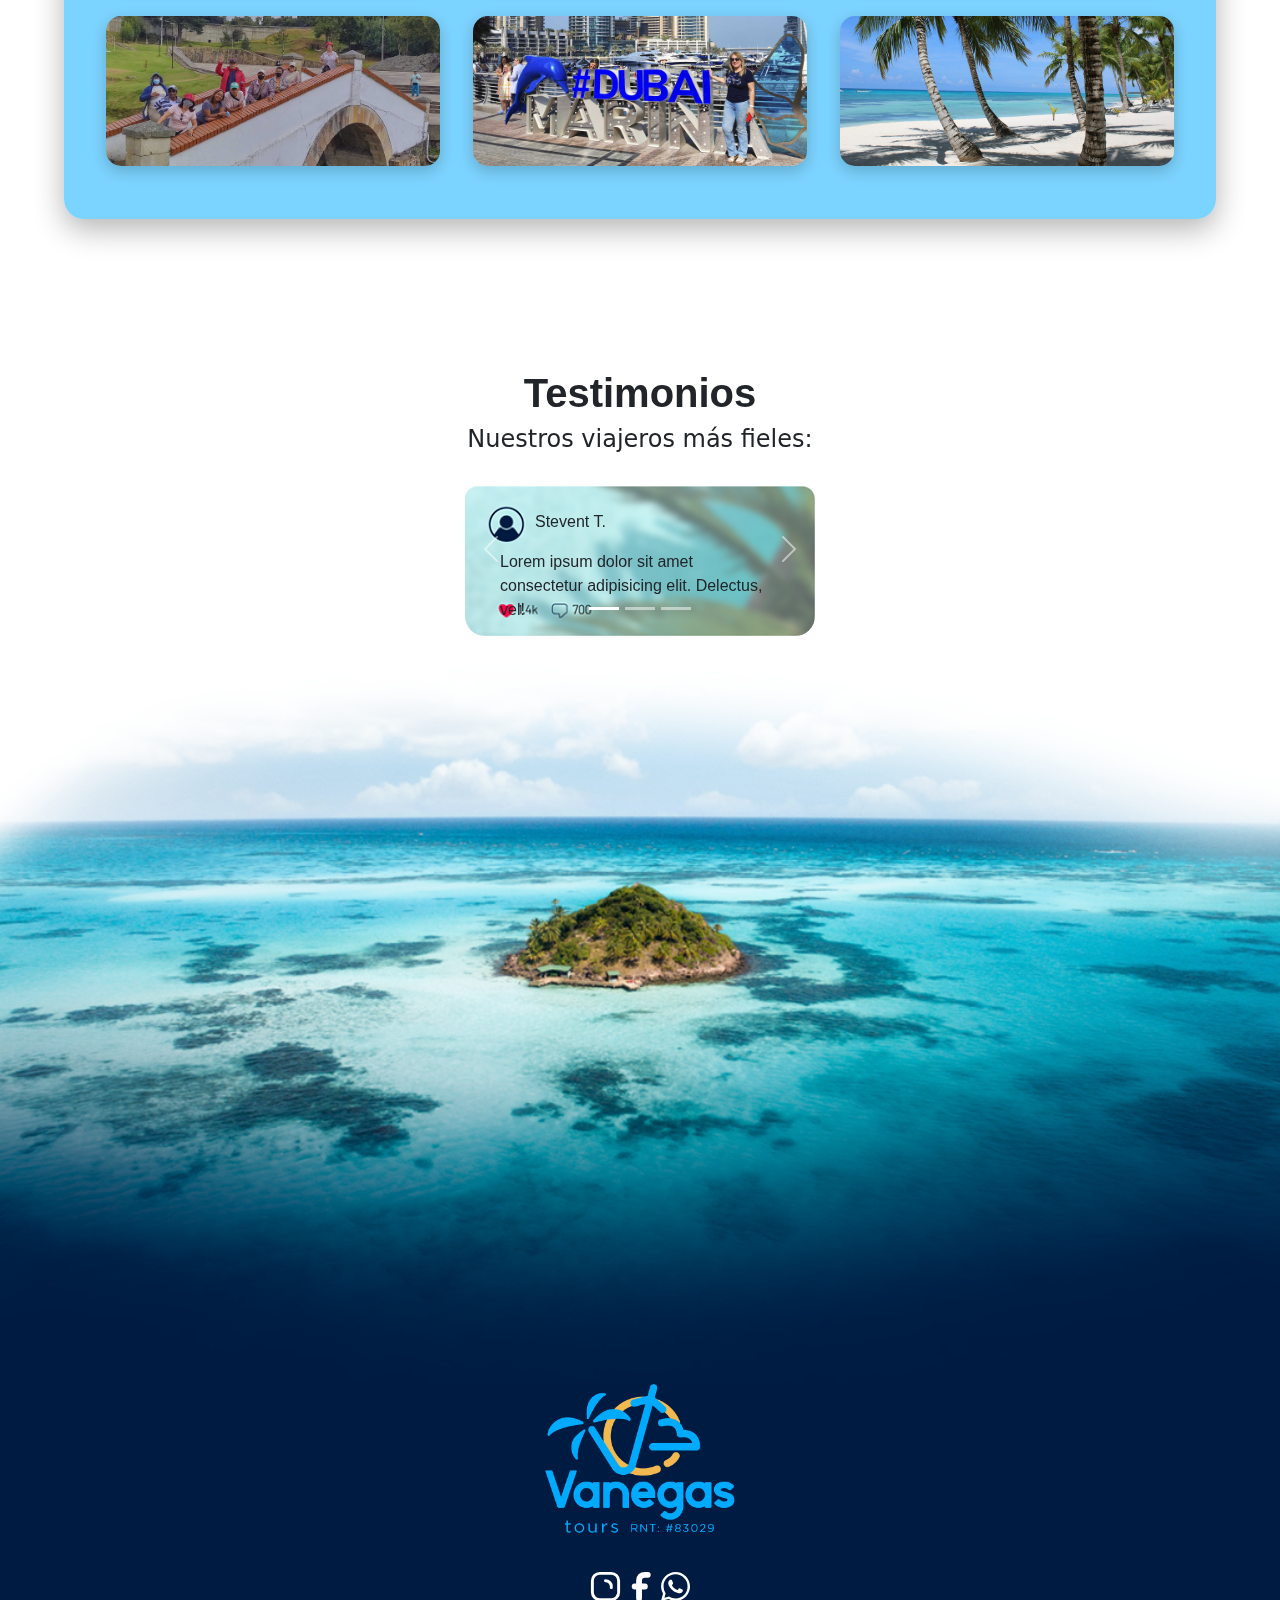
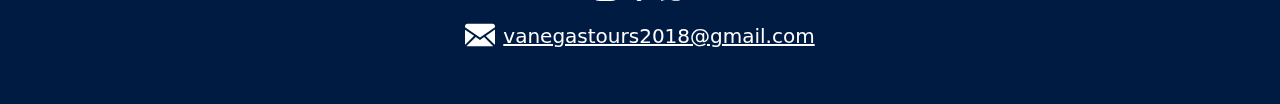
<file: vanegas tours/vanegas-tours/index.html>
<!DOCTYPE html>
<html lang="en">
<head>
    <meta charset="UTF-8">
    <meta name="viewport" content="width=device-width, initial-scale=1.0">
    <title>Vanegas Tours</title>
    <link rel="icon" type="image/png" href="styles\images\abordaje-favicon.ico">
    <link rel="stylesheet" href="styles/css/bootstrap.min.css">
    <link rel="stylesheet" href="styles/style.css">
</head>
<body>
    <!-- <div class="welcome-animation div-aparecer" id="welcomeAnimation">
        <h2 class="elemento welcome-title">Bienvenido a</h2>
        <h1 class="elemento name-welcome-title ">Vanegas Tours</h1>
        <img src="styles/images/logorntvt.png" alt="" class="elemento">
        <div class="plane-animation">
            <svg xmlns="http://www.w3.org/2000/svg" width="80" height="80" viewBox="0 0 128 128">
                <path fill="#006ca8" d="M37.08 80.79S9.61 74.92 9.14 75.01s-5.97 5.59-5.78 6.44C3.55 82.31 27.61 95 27.61 95l6.91-7.29zm-3.79 19.42s13.35 23.11 13.92 23.11s6.72-4.74 6.72-5.21s-5.68-28.03-5.68-28.03l-9.76 1.14z" />
                <path fill="#9a9a9a" d="M22.79 25.78s-1.92 2.17-2.33 2.94s-.48 2.09.4 2.56s1.95.15 2.48-.44s3.14-3.8 3.14-3.8s-3.46-1.44-3.69-1.26m14.02 7.85s-1.55 1.84-2.18 2.68c-.61.81-.6 2.08.25 2.68c1.22.86 2.43-.1 3.09-.81c.61-.66 2.33-2.68 2.33-2.68zm13.27 7.14s-2.03 2.03-2.63 2.84c-.67.89-.82 2.19.1 2.89c1.01.76 2.13.41 3.04-.41c.91-.81 2.94-3.04 2.94-3.04zm35.03 34.28s-2.38 1.65-2.97 2.29c-.58.64-.97 1.92-.22 2.59c.74.67 1.86.61 2.52.17s3.96-2.93 3.96-2.93s-3.02-2.23-3.29-2.12m8.02 12.56s-1.97 1.38-2.79 2.03c-.8.63-1.11 1.86-.44 2.66c.95 1.14 2.38.53 3.19.01c.76-.48 2.94-2 2.94-2zm7.34 12.84s-2.45 1.48-3.24 2.12c-.86.71-1.32 1.93-.59 2.83c.8.98 1.97.9 3.05.34s3.58-2.24 3.58-2.24zm-43.2-76.72s-.35-2.33 1.54-4.96s8.16-8.77 9.13-8.82s3.29 1.18 5.62 3.47c2.22 2.17 3.25 4.96 3.29 5.62s-4.34 5-5.48 6.05s-4.21 4.47-4.21 4.47z" />
                <path fill="#c8c8c8" d="M60.13 24.08s7.68-9.39 9.74-7.98c2.08 1.42-6.23 9.48-6.23 9.48z" />
                <path fill="#848484" d="M58.37 23.48s4.35-4.41 4.83-5.11s.04-1.75-.35-2.33c-.39-.57-.99-.79-.99-.79s-3.07 2.75-4.12 5.16c-.82 1.87-.68 2.82-.68 2.82zm7.49 2.27s1.65-1.71 2.48-2.39c.75-.61 1.86-.55 2.52-.16c.85.5 1.05 1.36 1.05 1.36l-3.06 3.25z" />
                <path fill="#9a9a9a" d="M101.96 59.45s2.51-2.92 3.97-4.38c1.51-1.51 3.97-3.56 4.47-3.52c.5.05 2.71 1.39 4.79 3.52c2.37 2.42 3.84 5.43 3.88 5.71c.05.27-4.38 4.7-6.35 6.39c-1.41 1.21-10.18 4.79-10.18 4.34c.02-.46-.58-12.06-.58-12.06" />
                <path fill="#c8c8c8" d="M103.41 65.1s7.26-7.96 8.92-6.47s-8.31 10.45-8.31 10.45z" />
                <path fill="#848484" d="m102.87 63.1l2.65-2.92c.94-1.03.88-2.41.6-3.01c-.36-.77-1.29-.95-1.29-.95l-3.45 3.67zm2.51 6.61s4.16-3.75 4.87-4.34s1.86-1.01 2.77-.38c.68.47.98 1.04.98 1.04s-3.2 3.48-5.13 4.71c-1.21.77-4.07 1.21-4.07 1.21z" />
                <path fill="#006ca8" d="M11.65 8.92c-.98.08-7.19 7.42-7.41 7.96s0 1.42 1.53 2.18c1.52.76 44.47 23.44 45.13 23.98c.65.55 9.16 10.03 9.16 10.03s21.04-14.5 20.93-14.93c-.11-.44-.76-9.48-.76-9.48S13.07 8.81 11.65 8.92m61.38 56.91s12.86 11.66 13.95 13.08s23.33 41.97 23.66 42.62s1.74 1.2 2.51.44s6.54-5.78 6.65-6.98s-21.37-70.42-21.37-70.42l-16.57 6z" />
                <path fill="#014eac" d="M66.81 43.26s-10.14-9.81-10.9-10.36c-.76-.54-48.29-20.16-48.29-20.16l-1.95 2.15s48.18 20.35 48.95 20.89s10.2 10.2 10.2 10.2zM82.4 60.45s11.17 13.72 11.84 14.61s20.26 45.65 20.26 45.65l1.95-1.82S96.88 73.22 96.53 72.6S83.17 55.9 83.17 55.9z" />
                <path fill="#9a9a9a" d="M24.22 98.4s-4.18 5.98-4.18 6.45c0 .48 2.8 3.54 3.12 3.54s6.4-4.34 6.4-4.34l-.85-4.34z" />
                <path fill="#c8c8c8" d="M24.22 98.4s8.28-13.93 17.15-26.38c9.11-12.79 16.5-20.16 27.86-32.52C83.48 24 92.97 15.22 101.75 9.31c7.28-4.9 17.68-8.22 21.39-4.91c4.07 3.64-.42 15.12-4.99 21.66c-10.37 14.84-19.27 21.9-29.48 31.81c-10.07 9.77-18.58 18.25-29.12 26.16c-7.1 5.33-30 20.04-30 20.04z" />
                <path fill="#3b5361" d="m103.92 11.05l2.77 2.92s4.64-4.47 8.11-1.14c3.56 3.41-1.35 8.25-1.35 8.25l2.99 3.34s8.11-9.18 1.49-15.15c-5.76-5.2-14.01 1.78-14.01 1.78" />
                <path fill="#9a9a9a" d="M47.84 74c-1.29 1.24-16.53 19.28-17.38 20.35c-1.09 1.38-1.59 3.04-.36 4.06c1.23 1.01 2.56.01 3.77-.8c1.52-1.01 19.18-16.59 20.35-17.67c1.88-1.74 2.2-4.88.22-6.66c-2.18-1.96-4.64-1.16-6.6.72" />
                <path fill="#dfdfdf" d="M47.29 69.91c-.87-.75-1.95-.25-3.09.98c-.98 1.07-1.43 2.73-.45 3.4s2.28-.31 3.09-1.3c.81-.98 1.43-2.23.45-3.08m2.82-5.82c-.9 1.03-2.21 2.73-.98 3.94c1.21 1.19 3.04-.32 3.84-1.22c.79-.9 9.84-11.52 21.29-22.96c11.18-11.18 18.7-18.25 19.86-19.49c.98-1.05.89-2.72.03-3.25c-1.02-.63-2.15-.23-3.55 1.17S79.7 32.37 70.74 41.43S51.23 62.8 50.11 64.09" />
                <path fill="#3b5361" d="M105.47 41.61s-.55-3.72-2.86-2.26c-2.48 1.57-.63 5.83-.63 5.83s.93-.87 1.92-1.91c.82-.85 1.3-1.35 1.57-1.66m-8.87 8.75s-.39-4.77-3.01-2.81c-2.09 1.57-.67 6.26-.67 6.26s1.2-1.09 1.98-1.83c.79-.75 1.7-1.62 1.7-1.62m-8.46 8.02s-.3-3.96-2.65-2.65s-.78 5.99-.78 5.99s1.04-.94 1.74-1.64s1.69-1.7 1.69-1.7m-9.58 9.26s-.18-3.94-2.49-2.89c-2.4 1.09-.96 6.14-.96 6.14s1.17-1.09 1.82-1.7c.66-.6 1.63-1.55 1.63-1.55" />
            </svg>   
         </div>  
    </div> -->
  
    <div class="background-image">
            <!-- code of the navbar -->
        <nav class="navbar navbar-expand-lg">
                <a class="navbar-brand" href="#">
                    <img src="styles/images/vtwhite1.png" alt="Logo" width="160" height="43" class="d-inline-block align-text-top">
                </a>
                <button class="navbar-toggler" type="button" data-bs-toggle="collapse" data-bs-target="#navbarNavAltMarkup" aria-controls="navbarNavAltMarkup" aria-expanded="false" aria-label="Toggle navigation">
                    <svg xmlns="http://www.w3.org/2000/svg" width="30" height="30" viewBox="0 0 24 24">
                        <g fill="none" stroke="#fff" stroke-dasharray="16" stroke-dashoffset="16" stroke-linecap="round" stroke-linejoin="round" stroke-width="2">
                            <path d="M5 5h14">
                                <animate fill="freeze" attributeName="stroke-dashoffset" dur="0.2s" values="16;0" />
                            </path>
                            <path d="M5 12h14">
                                <animate fill="freeze" attributeName="stroke-dashoffset" begin="0.2s" dur="0.2s" values="16;0" />
                            </path>
                            <path d="M5 19h14">
                                <animate fill="freeze" attributeName="stroke-dashoffset" begin="0.4s" dur="0.2s" values="16;0" />
                            </path>
                        </g>
                    </svg>                
                </button>
                <div class="collapse navbar-collapse" id="navbarNavAltMarkup">
                    <div class="navbar-nav">
                        <a class="nav-link active" aria-current="page" href="#inicio">Inicio</a>
                        <a class="nav-link" href="#ProximosViajes">Tours</a> <!-- Anteriormente Próximos Viajes-->
                        <a class="nav-link" href="#servicios">Servicios</a>
                        <a class="nav-link" href="#galeria">Galería</a>
                        <a class="nav-link" href="#contacto">Contacto</a>
                    </div>
                </div>
        </nav>
        <!--Code of the front page-->
                    <!-- code of the welcome text-->
        <section class="front-page" id="inicio">
                <div class="front-page-section d-flex justify-content-around">
                <div class="section-container-text">
                    <h1>Vanegas Tours</h1>
                    <h5>Deja tus preocupaciones con <br> nosotros, tú solo empaca y <br> disfruta.</h5>
                    <a class="btn ms-4" href="#ProximosViajes">Descubre nuestros viajes</a>
                </div>
                            <!-- code of the form -->
                <div class="form-container">
                    <h3 class="mt-1">¡Quiero saber más!</h3>
                    <h5 class="mt-2">Envíame un correo</h5>
                    <form action="#" class="mt-4">
                        <label for="name" class="name">
                            Nombre completo: 
                            <input type="text">
                        </label>
                        <label for="email" class="email">
                            Correo electrónico:
                            <input type="email" name="" id="">
                        </label>
                        <button class="btn px-5 mb-3">Enviar</button>
                    </form>
                </div>
            </div>
        </section>
        <a href="https://wa.link/jgplqx">
            <img class="logo-whats" src="styles/images/Asset 7.png" href="https://wa.link/jgplqx" alt="">   
        </a>

    </div>

    <!-- codigo para el contenido del cuerpo de la web -->
    <div class="body-container">
        <!-- empezamos con los banners de los proximos viajes -->
        <div class="upcoming-trips-container" id="ProximosViajes">
            <h1>¿Nueva aventura?</h1>
            <h4>Echa un ojo a nuestros próximos viajes...👀</h4>
            <div class="cards-trips-container d-flex flex-wrap flex-md-nowrap justify-content-around mt-5">
                <div class="card p-3 rounded m-3" ">
                    <img src="styles\images\flyerNAPOLES.jpg" class="card-img-top img" alt="...">
                    <a href="#" class="btn mt-3">Más información
                        <img src="styles/images/Downl.png"  class="down-img" alt="" srcset="">
                    </a>
                </div>
                <div class="card p-3 rounded m-3" >
                    <img src="styles\images\flyerBoyaca-01.jpg" class="card-img-top img" alt="...">
                    <a href="#" class="btn mt-3">Más información
                        <img src="styles/images/Downl.png" class="down-img" alt="" srcset="">
                    </a>                
                </div>
                <div class="card p-3 rounded m-3">                
                    <img src="styles\images\Napoles CFA-01.jpg" class="card-img-top img" alt="...">
                    <a href="#" class="btn mt-3">Más información
                        <img src="styles/images/Downl.png" class="down-img" alt="" srcset="">
                    </a>              
                </div>
            </div>
        </div>
            <div id="modal2" class="modal">
                <span id="close2" class="close">&times;</span>
                <img id="modal-image2" class="modal-content" alt="Imagen Ampliada">
            </div>
    
           
        <div class="services-list-container" id="servicios">
            <h1>Nuestros Servicios</h1>
            <div class="list-container mt-4">
                    <ul class="list-group list-group-flush">
                        <li class="list-group-item p-3 rounded-pill">
                            <svg xmlns="http://www.w3.org/2000/svg" width="40" height="40" viewBox="0 0 24 24">
                                <path fill="#fff" d="M6 18.385v-9.77q0-.666.475-1.14T7.615 7h2.289V4.577q0-.31.23-.54t.539-.23h2.654q.31 0 .54.23t.23.54V7h2.288q.666 0 1.14.475T18 8.615v9.77q0 .666-.475 1.14t-1.14.475v.5q0 .213-.146.356t-.36.144q-.202 0-.316-.16q-.115-.161-.179-.34V20H8.616v.5q0 .213-.146.356q-.145.144-.36.144q-.202 0-.317-.16q-.114-.161-.177-.34V20q-.667 0-1.141-.475T6 18.386M10.904 7h2.192V4.808h-2.192zM12 12.385q1.325 0 2.588-.338T17 11.035v-2.42q0-.269-.173-.442T16.385 8h-8.77q-.269 0-.442.173T7 8.616v2.419q1.15.675 2.413 1.012t2.587.338m-.5 1.5v-.512q-1.184-.086-2.31-.375T7 12.169v6.216q0 .269.173.442t.443.173h8.769q.269 0 .442-.173t.173-.442v-6.216q-1.065.54-2.19.829t-2.31.375v.512q0 .212-.144.356t-.357.143t-.356-.143t-.143-.357m.5-1.715" />
                            </svg>
                            Paquetes turísticos</li>
                        <li class="list-group-item p-3 rounded-pill">
                            <svg xmlns="http://www.w3.org/2000/svg" width="30" height="30" viewBox="0 0 512 512">
                                <path fill="#fff" d="M410.866 181.063A32.1 32.1 0 0 0 380.793 160h-39.239l-16-96H221.112l16 96h-39.558l-16-96H77.112l16 96H48v88H16v200h427.727L496 282.466V248h-60.793ZM298.446 96l10.667 64h-39.559l-10.666-64Zm-144 0l10.667 64h-39.559l-10.666-64ZM80 192h300.793l20.363 56H80Zm383.222 88l-42.949 136H48V280Z" />
                                <path fill="#fff" d="M80 320h32v32H80zm64 0h32v32h-32zm64 0h32v32h-32zm64 0h32v32h-32zm64 0h32v32h-32z" />
                            </svg>
                            Cruceros</li>
                        <li class="list-group-item p-3 rounded-pill">
                            <svg xmlns="http://www.w3.org/2000/svg" width="36.67" height="30" viewBox="0 0 28 24">
                                <path fill="#fff" d="M5.638 22.405v.001c0 .881-.714 1.595-1.595 1.595h-.006a1.594 1.594 0 0 1-1.594-1.594V1.595c0-.881.714-1.594 1.594-1.594h.006c.881 0 1.595.714 1.595 1.595zM2.014 2.686H.899A.903.903 0 0 0 .897 4.49h1.116zm23.59 3.264h-16A2.66 2.66 0 0 0 6.95 8.604v9.248a2.65 2.65 0 0 0 2.652 2.652h16.002a2.66 2.66 0 0 0 2.654-2.654V8.602a2.65 2.65 0 0 0-2.652-2.652zm1.28 11.9a1.28 1.28 0 0 1-1.275 1.275H9.607c-.703 0-1.273-.57-1.273-1.273V8.603a1.28 1.28 0 0 1 1.274-1.275h16a1.28 1.28 0 0 1 1.275 1.275zM12.101 5.437a.93.93 0 0 0 .93-.93V2.62a.93.93 0 0 0-1.86 0v.029v-.001v1.86a.93.93 0 0 0 .93.93zm11.009 0a.93.93 0 0 0 .93-.93v-1.86a.93.93 0 0 0-1.86 0v1.86c0 .514.417.93.93.93m-9.623-2.751h8.235V4.49h-8.235zm14.09.891a.89.89 0 0 0-.89-.89h-2.061v1.804h2.06a.893.893 0 0 0 .89-.89z" />
                                <path fill="#fff" d="M12.236 15.011h-.97v-.898h-.89v2.574h.89v-1.04h.97v1.04h.89v-2.574h-.89zm3.962-.601a1.9 1.9 0 0 0-1.093-.345c-.414 0-.797.132-1.11.357l.006-.004a1.23 1.23 0 0 0-.395.905l.002.077v-.003l-.001.057c0 .258.075.499.205.702l-.003-.005c.125.193.299.344.505.438l.007.003c.213.087.461.138.72.138l.084-.002h-.004l.051.001c.271 0 .529-.059.761-.165l-.011.005c.207-.099.375-.253.487-.444l.003-.005a1.45 1.45 0 0 0 .169-.682l-.001-.058v.003l.002-.074c0-.352-.147-.67-.383-.895zm-.657 1.556a.57.57 0 0 1-.405.169l-.038-.001h.002l-.027.001a.6.6 0 0 1-.414-.169a1.05 1.05 0 0 1 .002-1.124l-.003.004c.115-.105.268-.168.437-.168s.322.064.437.169h-.001a.72.72 0 0 1 .16.533v-.003a.87.87 0 0 1-.153.594l.002-.003zm1.21-1.22h.906v1.941h.89v-1.941h.906v-.634h-2.702zm3.994.851h1.38v-.53h-1.38v-.409h1.484v-.546h-2.374v2.574h2.422V16.1h-1.532zm2.894-1.484h-.89v2.574h2.278v-.634H23.64zm-13.03-2.085l.834-.442l.842.442l-.16-.93l.674-.658l-.93-.136l-.425-.85l-.417.85l-.93.136l.674.658zm3.087 0l.834-.442l.834.442l-.16-.93l.673-.658l-.93-.136l-.417-.85l-.417.85l-.938.136l.674.658zm3.079 0l.834-.442l.834.442l-.16-.93l.674-.658l-.93-.136l-.417-.85l-.417.85l-.938.136l.682.658zm3.079 0l.834-.442l.834.442l-.16-.93l.674-.658l-.93-.136l-.417-.85l-.417.85l-.938.136l.682.658zm3.912-2.574l-.417.85l-.93.136l.673.658l-.16.93l.834-.442l.834.442l-.16-.93l.682-.658l-.938-.136zM6.142 2.686h4.45V4.49h-4.45z" />
                            </svg>
                            Reservas de hoteles</li>
                        <li class="list-group-item p-3 rounded-pill">
                            <svg xmlns="http://www.w3.org/2000/svg" width="30" height="30" viewBox="0 0 56 56">
                                <path fill="#fff" fill-rule="evenodd" d="m49.336 12.768l1.152 4.298a3.2 3.2 0 0 1-.967 3.22l-.155.13a5.001 5.001 0 0 0 2.218 8.87l.216.033a3.08 3.08 0 0 1 2.575 2.255l1.173 4.376a4 4 0 0 1-2.828 4.9L12.15 51.72a4 4 0 0 1-4.898-2.829l-1.103-4.117a3.49 3.49 0 0 1 .997-3.459l.163-.14a5.001 5.001 0 0 0-2.37-8.813a3.46 3.46 0 0 1-2.791-2.52L1.04 25.709a4 4 0 0 1 2.83-4.899L44.437 9.94a4 4 0 0 1 4.9 2.828m-4.165.607L4.951 24.152c-.555.149-.885.72-.736 1.275l.791 2.953a9.37 9.37 0 0 1 7.2 6.76a9.37 9.37 0 0 1-2.855 9.455l.791 2.953c.15.555.72.885 1.275.736l40.22-10.777c.555-.149.885-.72.736-1.275l-.79-2.952a9.37 9.37 0 0 1-7.2-6.761a9.37 9.37 0 0 1 2.854-9.455l-.791-2.953a1.04 1.04 0 0 0-1.275-.736m-1.283 21.559a3 3 0 1 1-5.796 1.552a3 3 0 0 1 5.796-1.552m-2.07-7.728a3 3 0 1 1-5.796 1.553a3 3 0 0 1 5.795-1.553m-2.071-7.727a3 3 0 1 1-5.796 1.553a3 3 0 0 1 5.796-1.553M29.383 6.347l2.552 3.644q.056.081.107.164L7.627 16.697L23.812 5.364a4 4 0 0 1 5.57.983" />
                            </svg>
                            Tiquetes aéreos</li>
                        <li class="list-group-item p-3 rounded-pill">
                            <svg xmlns="http://www.w3.org/2000/svg" width="30" height="30" viewBox="0 0 24 24">
                                <path fill="none" stroke="#fff" d="M18.5 5.5h2v18h-17v-20c8.5-1 14.75-3 14.75-3h.25zm0 0H6m10.5 9A4.5 4.5 0 0 0 12 10m4.5 4.5A4.5 4.5 0 0 1 12 19m4.5-4.5c-.5.5-2 1-4.5 1s-4-.5-4.5-1M12 10a4.5 4.5 0 0 0-4.5 4.5M12 10c.966 0 1.75 2.015 1.75 4.5S12.966 19 12 19m0-9c-.966 0-1.75 2.015-1.75 4.5S11.034 19 12 19m-4.5-4.5A4.5 4.5 0 0 0 12 19" />
                            </svg>
                            Asesoría para trámites de visa y pasaporte</li>
                    </ul>
            </div>
        </div>
        <div class="destinations-container">
            <h1>Destinos Internacionales</h1>
            <div id="carouselExampleCaptions" class="carousel slide w-100 mt-4">
                <div class="carousel-indicators">
                  <button type="button" data-bs-target="#carouselExampleCaptions" data-bs-slide-to="0" class="active" aria-current="true" aria-label="Slide 1"></button>
                  <button type="button" data-bs-target="#carouselExampleCaptions" data-bs-slide-to="1" aria-label="Slide 2"></button>
                  <button type="button" data-bs-target="#carouselExampleCaptions" data-bs-slide-to="2" aria-label="Slide 3"></button>
                </div>
                <div class="carousel-inner">
                  <div class="carousel-item active">
                    <img src="styles/images/copia de 2568x256.jpg" class="d-block w-100" alt="...">
                    <div class="carousel-caption d-none d-md-block">
                    </div>
                  </div>
                  <div class="carousel-item">
                    <img src="styles/images/copia de 2.jpg" class="d-block w-100" alt="...">
                    <div class="carousel-caption d-none d-md-block">
                    </div>
                  </div>
                  <div class="carousel-item">
                    <img src="styles/images/copia de 1.jpg" class="d-block w-100" alt="...">
                    <div class="carousel-caption d-none d-md-block">
                    </div>
                  </div>
                </div>
                <button class="carousel-control-prev" type="button" data-bs-target="#carouselExampleCaptions" data-bs-slide="prev">
                  <span class="carousel-control-prev-icon" aria-hidden="true"></span>
                  <span class="visually-hidden">Previous</span>
                </button>
                <button class="carousel-control-next" type="button" data-bs-target="#carouselExampleCaptions" data-bs-slide="next">
                  <span class="carousel-control-next-icon" aria-hidden="true"></span>
                  <span class="visually-hidden">Next</span>
                </button>
              </div>
        </div>

        <!-- seccion de Galería -->
        <div class="galeria-container" id="galeria">
            <h1>Galería</h1>
            <div class="galery-items">
                <div class="img-container">
                    <img src="styles\images\G1.jpg" class="img-oculta img-fluid">
                    <p>San Agustín Huila</p>
                </div>
                <div class="img-container">
                    <img src="styles\images\G2.jpg" class="img-oculta img-fluid">
                    <p>Barichara Santander</p>
                </div>                <div class="img-container">
                    <img src="styles\images\G3.jpg" class="img-oculta img-fluid">
                    <p>.</p>
                </div>                <div class="img-container">
                    <img src="styles\images\G4.jpg" class="img-oculta img-fluid">
                    <p>.</p>
                </div>                <div class="img-container">
                    <img src="styles\images\G5.jpg" class="img-oculta img-fluid">
                    <p>.</p>
                </div>                <div class="img-container">
                    <img src="styles\images\G6.jpg" class="img-oculta img-fluid">
                    <p>.</p>
                </div>                <div class="img-container">
                    <img src="styles\images\G7.jpg" class="img-oculta img-fluid">
                    <p>.</p>
                </div>                <div class="img-container">
                    <img src="styles\images\G8.jpg" class="img-oculta img-fluid">
                    <p>.</p>
                </div>                <div class="img-container">
                    <img src="styles/images/copia de 1.jpg" class="img-oculta img-fluid">
                    <p>.</p>
                </div>
            </div>
         </div>
         <div id="modal" class="modal">
            <span id="close" class="close">&times;</span>
            <img id="modal-image" class="modal-content" alt="Imagen Ampliada">
        </div>


        <!-- seccion de testimonios -->
        <div class="container-comments-title">
                <h1>Testimonios</h1>
                <h4>Nuestros viajeros más fieles:</h4>
        </div>
        <div id="carouselExampleIndicators" class="carousel slide">
            <div class="carousel-indicators">
              <button type="button" data-bs-target="#carouselExampleIndicators" data-bs-slide-to="0" class="active" aria-current="true" aria-label="Slide 1"></button>
              <button type="button" data-bs-target="#carouselExampleIndicators" data-bs-slide-to="1" aria-label="Slide 2"></button>
              <button type="button" data-bs-target="#carouselExampleIndicators" data-bs-slide-to="2" aria-label="Slide 3"></button>
            </div>
            <div class="carousel-inner">
              <div class="carousel-item active">
                <div class="comment-card d-flex flex-column mt-4">
                    <p class="comment-name mt-4">Stevent T.</p>
                    <p class="comment-content">
                        Lorem ipsum dolor sit amet consectetur adipisicing elit. Delectus, vel!
                    </p>
                </div>
              </div>
              <div class="carousel-item">
                <div class="comment-card d-flex flex-column mt-4">
                    <p class="comment-name mt-4">Zharick L.</p>
                    <p class="comment-content">
                        Lorem ipsum dolor sit amet consectetur adipisicing elit. Delectus, vel!
                    </p>
                </div>              </div>
              <div class="carousel-item">
                <div class="comment-card d-flex flex-column mt-4">
                    <p class="comment-name mt-4">Stevent T.</p>
                    <p class="comment-content">
                        Lorem ipsum dolor sit amet consectetur adipisicing elit. Delectus, vel!
                    </p>
                </div>              </div>
            </div>
            <button class="carousel-control-prev" type="button" data-bs-target="#carouselExampleIndicators" data-bs-slide="prev">
              <span class="carousel-control-prev-icon" aria-hidden="true"></span>
              <span class="visually-hidden">Previous</span>
            </button>
            <button class="carousel-control-next" type="button" data-bs-target="#carouselExampleIndicators" data-bs-slide="next">
              <span class="carousel-control-next-icon" aria-hidden="true"></span>
              <span class="visually-hidden">Next</span>
            </button>
          </div>

    </div>

    <div class="pre-footer">
        <img src="styles/images/land1.png" alt="">
    </div>
    <footer class="" id="contacto">
        <div class="logo-footer">
            <img src="styles/images/logorntvt.png" alt="Logo">
        </div>
        <div class="footer-content mt-3 d-flex justify-content-center">
            <a href="https://www.instagram.com/vanegastours/" class="instagram-link mt-3">
                <svg xmlns="http://www.w3.org/2000/svg" width="35" height="35" viewBox="0 0 24 24">
                    <circle cx="17" cy="7" r="1.5" fill="#fff" fill-opacity="0">
                        <animate fill="freeze" attributeName="fill-opacity" begin="1.3s" dur="0.15s" values="0;1" />
                    </circle>
                    <g fill="none" stroke="#fff" stroke-linecap="round" stroke-linejoin="round" stroke-width="2">
                        <path stroke-dasharray="72" stroke-dashoffset="72" d="M16 3c2.76 0 5 2.24 5 5v8c0 2.76 -2.24 5 -5 5h-8c-2.76 0 -5 -2.24 -5 -5v-8c0 -2.76 2.24 -5 5 -5h4Z">
                            <animate fill="freeze" attributeName="stroke-dashoffset" dur="0.6s" values="72;0" />
                        </path>
                        <path stroke-dasharray="28" stroke-dashoffset="28" d="M12 8c2.21 0 4 1.79 4 4c0 2.21 -1.79 4 -4 4c-2.21 0 -4 -1.79 -4 -4c0 -2.21 1.79 -4 4 -4">
                            <animate fill="freeze" attributeName="stroke-dashoffset" begin="0.7s" dur="0.6s" values="28;0" />
                        </path>
                    </g>
                </svg>
            </a>
            <a href="https://www.facebook.com/vanegastourscolombia" class="facebook-link mt-3">
                <svg xmlns="http://www.w3.org/2000/svg" width="35" height="35" viewBox="0 0 24 24">
                    <g fill="none" stroke="#fff" stroke-linecap="round" stroke-linejoin="round" stroke-width="4">
                        <path stroke-dasharray="24" stroke-dashoffset="24" d="M17 4l-2 0c-2.5 0 -4 1.5 -4 4v12">
                            <animate fill="freeze" attributeName="stroke-dashoffset" dur="0.4s" values="24;0" />
                        </path>
                        <path stroke-dasharray="8" stroke-dashoffset="8" d="M8 12h7">
                            <animate fill="freeze" attributeName="stroke-dashoffset" begin="0.5s" dur="0.2s" values="8;0" />
                        </path>
                    </g>
                </svg>
            </a>
            <a href="https://api.whatsapp.com/send?phone=573117665944&text=Pregunta%20por%20el%20destino%20que%20quieras%20%F0%9F%98%81%E2%9C%88%EF%B8%8F" class="whatsapp-link mt-3">
                <svg xmlns="http://www.w3.org/2000/svg" width="35" height="35" viewBox="0 0 24 24">
                    <path fill="#fff" d="M19.05 4.91A9.82 9.82 0 0 0 12.04 2c-5.46 0-9.91 4.45-9.91 9.91c0 1.75.46 3.45 1.32 4.95L2.05 22l5.25-1.38c1.45.79 3.08 1.21 4.74 1.21c5.46 0 9.91-4.45 9.91-9.91c0-2.65-1.03-5.14-2.9-7.01m-7.01 15.24c-1.48 0-2.93-.4-4.2-1.15l-.3-.18l-3.12.82l.83-3.04l-.2-.31a8.26 8.26 0 0 1-1.26-4.38c0-4.54 3.7-8.24 8.24-8.24c2.2 0 4.27.86 5.82 2.42a8.18 8.18 0 0 1 2.41 5.83c.02 4.54-3.68 8.23-8.22 8.23m4.52-6.16c-.25-.12-1.47-.72-1.69-.81c-.23-.08-.39-.12-.56.12c-.17.25-.64.81-.78.97c-.14.17-.29.19-.54.06c-.25-.12-1.05-.39-1.99-1.23c-.74-.66-1.23-1.47-1.38-1.72c-.14-.25-.02-.38.11-.51c.11-.11.25-.29.37-.43s.17-.25.25-.41c.08-.17.04-.31-.02-.43s-.56-1.34-.76-1.84c-.2-.48-.41-.42-.56-.43h-.48c-.17 0-.43.06-.66.31c-.22.25-.86.85-.86 2.07s.89 2.4 1.01 2.56c.12.17 1.75 2.67 4.23 3.74c.59.26 1.05.41 1.41.52c.59.19 1.13.16 1.56.1c.48-.07 1.47-.6 1.67-1.18c.21-.58.21-1.07.14-1.18s-.22-.16-.47-.28" />
                </svg>
            </a>
        </div>
        <a href="https://mail.google.com/mail/?view=cm&fs=1&to=vanegastours2018@gmail.com&su=Solicitud de Información sobre Vanegas Tours" class="mb-5 mt-3 gmail-link d-inline-flex">
            <svg xmlns="http://www.w3.org/2000/svg" width="30" height="30" viewBox="0 0 20 20">
                <path fill="#fff" fill-rule="evenodd" d="m7.172 11.334l2.83 1.935l2.728-1.882l6.115 6.033q-.242.079-.512.08H1.667c-.22 0-.43-.043-.623-.12zM20 6.376v9.457c0 .247-.054.481-.15.692l-5.994-5.914zM0 6.429l6.042 4.132l-5.936 5.858A1.7 1.7 0 0 1 0 15.833zM18.333 2.5c.92 0 1.667.746 1.667 1.667v.586L9.998 11.648L0 4.81v-.643C0 3.247.746 2.5 1.667 2.5z" />
            </svg>
            <h5 class="ms-2 mt-1">vanegastours2018@gmail.com</h5>
        </a>
    </footer>

    <script src="scripts/js/bootstrap.min.js"></script>
    <script src="scripts/script.js"></script>
</body>
</html>
</file>
<file: vanegas-tours/styles/style.css>
*{
    box-sizing: border-box;
    margin: 0;
    padding: 0;
}
/*animacion de bienvenida*/
.welcome-animation {
    position: absolute;
    text-align: center;
    align-content: center;
    background-color: #072b3aef;
    backdrop-filter: blur(5px);
    position: fixed;
    width: 100%;
    height: 100%;
    z-index: 3;
    transform: translate(-50%, -50%);
    top: 50%;
    left: 50%;
}

.div-aparecer{
    animation: expand 2s forwards;
}

.div-desaparecer{
    animation: circle-out-center 0.8s forwards;
}

@keyframes circle-out-center {
    0% {
      clip-path: circle(125%);
    }
    100% {
      clip-path: circle(0%);
    }
  }
  
  [transition-style="out:circle:center"] {
    animation: 2.5s cubic-bezier(.25, 1, .30, 1) circle-out-center both;
  }

.welcome-image{
    margin-top: 5%;
    width: 20%;
    animation: appear 0.7s forwards;
    animation-delay: 1.2;
}

.elemento-aparecer{
    animation: elementoAparecer 0.7s forwards;
}
.welcome-title{
    color: rgb(153, 177, 211) ;
    font-size: 3em;
    font-family: 'Trebuchet MS', 'Lucida Sans Unicode', 'Lucida Grande', 'Lucida Sans', Arial, sans-serif;
}
.name-welcome-title{
    color: rgb(169, 188, 216) ;
    font-size: 5em;
    font-family: 'Franklin Gothic Medium', 'Arial Narrow', Arial, sans-serif;
    position: relative;
}

.elemento{
    opacity: 0;
}

@keyframes elementoAparecer{
    0%{
        opacity: 0;
    }
    100%{
        opacity: 1;
    }
}

@keyframes expand {
    from {
      clip-path: circle(0%);
    }
    to {
      clip-path: circle(125%);
    }
  }
  
  [transition-style="in:circle:center"] {
    animation: 2.5s cubic-bezier(.25, 1, .30, 1) expand both;
  }


@keyframes appear{
    0% {
        width: 0;
        height: 0;
        transform: translate(0%, 0%) scale(0);
    }
    100% {
        width: 20%;
        height: 35%;
        transform: translate(0%, 0%) scale(1);
        
    }
}


body{
    background: none;
    position: relative;
    /* overflow-x: hidden; */
    width: 100%;
    height: 100vh;
}
body::before{
    content: "";
    background-image: url(images/pattern1_poster_u62345.png);
    background-size: cover;
    background-repeat: no-repeat;
    background-attachment: fixed;
    opacity: 0.3;
    position: fixed;
    top: 0;
    left: 0;
    width: 100%;
    height: 100vh;
    /* opacity: 0.3; */
    z-index: -1;
}

/* Estilo del avión */
.plane-animation {
    position: absolute;
    top: 80%; /* Ajusta la posición inicial */
    left: -10%; /* Fuera del borde izquierdo */
    font-size: 2rem; /* Tamaño del avión */
    animation: fly 3s ease-in-out forwards;
    z-index: 2;
    animation-delay: 0.7s;
}

/* Animación */
@keyframes fly {
    0% {
        left: -10%;
        top: 80%;
        transform: rotate(0deg); /* Sin rotación inicial */
    }
    50% {
        top: 40%; /* Subir un poco en el medio */
    }
    100% {
        left: 90%; /* Fuera del borde derecho */
        top: 60%; /* Ajusta la posición final */
        transform: rotate(80deg); /* Inclinación sutil */
        display: none;
    }
}


/*Fondo de la pagina de bienvenida*/
.background-image{
    background-image: url(background.png);
    background-size: cover;
    background-repeat: no-repeat;
    background-position: center;
    height: 100%;
    width: 100%;
    display: flex;
    /* width: 100%; */
}

/** Barra de navegación, estilos*/
.navbar{
    backdrop-filter: blur(10px);
    width: 100%;
    position: fixed;
    top: 0;
}
.navbar-brand{
    margin-right: 50%;
    margin-left: 10px;
}
.navbar-nav{
    margin-left: 20px;
}
.nav-link{
    color: white;
    font-weight: 600;
    font-size: 1.15em;
    margin-right: 10px;
}
.nav-link:hover{
    color: rgb(232, 207, 45);
}

/*clase a aplicar a la barra cuando se desplace la página*/

.navbar.scrolled{
    background-color: #00aaffa7;
    z-index: 3;
}

/* estilos de la portada principal */
.front-page-section{
    color: white;
    margin-top: 100px;
}
.section-container-text h1{
    font-size: 6vw;
    font-weight: bold;
    margin-left: 10px;
    font-family: 'Franklin Gothic Medium', 'Arial Narrow', Arial, sans-serif;
}
.section-container-text h5{
    font-size: 1.9em;
    margin-top: 20px;
    margin-left: 25px;
}

.section-container-text a{
    margin-top: 30px;
    margin-left: 25px;

}
/*whatsAppp icon styles*/
.logo-whats{
    position: fixed;
    cursor: pointer;
    width: 75px;
    z-index: 4;
    bottom: 10px;
    right: 5%;
}

.logo-whats:hover{
    scale: 1.15;
}


/**Formulario rápido, estilos*/

.form-container{
    width: 30%;
    background-color: white;
    color: rgb(51, 51, 51);
    text-align: center;
    border-radius: 25px;
    padding-top: 20px;
    animation: form-appear 1s;
    animation-delay: 6s;
    font-family: 'Franklin Gothic Medium', 'Arial Narrow', Arial, sans-serif;
}
.form-appear{
    animation: form-appear 2.5s ease-in-out;
}
@keyframes form-appear {
    0%{
        opacity: 0;
    }
    100%{
        opacity: 1;
    }
  }

 .form-container input{
    border-radius: 25px;
    border: solid 1px;
    margin-bottom: 25px;
    margin-top: 10px;
    padding: 5px;
    width: 90%;
 }
 .form-container label{
    text-align: start;
    margin-left: 5px;
    font-weight: 500;
    font-size: 1.05em;
    margin-bottom: 15px;
 }


/*estilos del contenido*/

.body-container{
    display: flex;
    flex-direction: column;
    justify-content: center;
    align-items: center;
    text-align: center;
}

.body-container h1{
    font-size: 2.5em;
    font-weight: 700;
    font-family: 'Franklin Gothic Medium', 'Arial Narrow', Arial, sans-serif;
}
.services-list-container, .destinations-container, .about-us-container, .upcoming-trips-container, .galery-container, .testimonies-container, .footer{
    width: 70%;
    margin-top: 5%;
}

/*estilos de la seccion de flyers*/
.upcoming-trips-container .card{
    backdrop-filter: blur(2px);
    background-color: rgba(42, 156, 217, 0.09);
}

.down-img{
    width: 10%;
    margin-left: 6%;
}
.btn {
    background: linear-gradient(135deg, #fccb70, #f4ba51);
    color: rgb(38, 38, 38);
    padding: 10px;
    border-radius: 20px;
    text-decoration: none;
    font-size: 1.15rem;
    font-weight: 500;
    box-shadow: 0 8px 15px rgba(0, 0, 0, 0.2);
    transition: transform 0.3s ease, box-shadow 0.3s ease, background 0.3s ease;
    position: relative;
    overflow: hidden;
}

.btn::before {
    content: '';
    position: absolute;
    top: 0;
    left: -100%;
    width: 100%;
    height: 100%;
    background: rgba(255, 255, 255, 0.3);
    transform: skewX(-45deg);
    transition: left 0.5s ease;
}
.btn:hover {
    transform: translateY(-5px);
    box-shadow: 0 12px 20px rgba(0, 0, 0, 0.3);
    border: solid 1px rgb(40, 33, 2);

}
.btn:hover::before {
    left: 100%;
}

/*Estilos de la seccion "servicios"*/

/* Contenedor principal de la lista */


/* Estilo base para los elementos de la lista */
.list-group-item {
    display: flex;
    align-items: center;
    background: linear-gradient(135deg, rgba(36, 107, 206, 0.8), rgba(0, 172, 255, 0.8));
    border: none;
    border-radius: 50px;
    margin: 10px 0;
    padding: 15px 20px;
    font-size: 1.2rem;
    color: white;
    text-shadow: 0 2px 5px rgba(0, 0, 0, 0.3);
    transition: all 0.3s ease-in-out;
    transform: scale(1);
    box-shadow: 0 5px 15px rgba(0, 0, 0, 0.2);
}

/* Efecto hover para resaltar interactividad */
.list-group-item:hover {
    background: linear-gradient(135deg, rgba(0, 172, 255, 0.9), rgba(36, 107, 206, 0.9));
    transform: scale(1.03);
    box-shadow: 0 10px 25px rgba(0, 0, 0, 0.4);
}

/* Animación de entrada para los íconos SVG */
.list-group-item svg {
    margin-right: 15px;
    width: 40px;
    height: 40px;
    transition: transform 0.4s ease-in-out, filter 0.4s ease-in-out;
}

.list-group-item:hover svg {
    transform: rotate(10deg) scale(1.1);
    filter: drop-shadow(0 0 10px rgba(255, 255, 255, 0.5));
}

/* Animación de texto */
.list-group-item span {
    position: relative;
    transition: color 0.4s ease-in-out;
}

.list-group-item:hover span::after {
    content: '';
    position: absolute;
    bottom: -5px;
    left: 0;
    width: 100%;
    height: 2px;
    background: white;
    animation: underline-animation 0.6s forwards;
}

/* Animación de subrayado */
@keyframes underline-animation {
    0% {
        width: 0;
    }
    100% {
        width: 100%;
    }
}

.carousel-inner{
    border-radius: 20px;
}
/*Galeria*/

.galery-items{
    width: 100%;
    display: flex;
    flex-wrap: wrap;
    gap: 3%;
    margin: 0 auto;
    justify-content: center;
}
.galeria-container{
    background-color: #00aaff84;
    width: 90%;
    margin: 150px auto;
    padding: 20px;
    text-align: center;
    border-radius: 20px;
    box-shadow: 0 10px 30px rgba(0, 0, 0, 0.3);
}
.galeria-container h1{
    margin-bottom: 3%;
}
 
.img-container{
    margin-bottom: 3%;
    width: 30%;
    object-fit: cover;
    border-radius: 15px;
    cursor: pointer;
    box-shadow: 0 5px 15px rgba(0, 0, 0, 0.2);
    transition: transform 0.4s ease-in-out, box-shadow 0.4s ease-in-out;
}
.img-container:hover {
    transform: scale(1.05);
    box-shadow: 0 10px 25px rgba(0, 0, 0, 0.4);
}
.img-container img {
    border-radius: 15px;
    width: 100%;
    height: auto;
    display: block;
    transition: transform 0.4s ease-in-out, filter 0.4s ease-in-out;
}

.img-container:hover img {
    transform: scale(1.1);
    filter: brightness(1.2);
}
.img-container p {
    position: absolute;
    bottom: 10px;
    left: 10px;
    color: white;
    font-size: 1.2rem;
    font-weight: bold;
    text-shadow: 0px 0px 5px black;
    opacity: 0;
    transition: opacity 0.4s ease-in-out;
}

.img-container:hover p {
    opacity: 1;
}
.modal {
    display: none;
    position: fixed;
    z-index: 3;
    left: 0;
    top: 0;
    width: 100%;
    height: 100%;
    background-color: rgba(0, 0, 0, 0.7);
    justify-content: center;
    align-items: center;
}

.modal-content {
    max-width: 80%;
    max-height: 80%;
}

#modal-image2 {
    max-width:80%; 
    max-height:80%; 
    width: auto; 
    height: auto; 
    object-fit: contain; 
    border-radius: 8px; 
}

.close {
    position: absolute;
    top: 0px;
    right: 40px;
    font-size: 70px;
    color: white;
    cursor: pointer;
}

.galery-items img{
    animation: appearImg 0.6s;
}

@keyframes appearImg{
    0% {
        width: 0;
        height: 0;
        transform: translate(0%, 0%) scale(0);
    }
    100% {
        width: 100%;
        height: 72%;
        transform: translate(0%, 0%) scale(1);
        
    }
}

/*Testimonios*/

.comment-card{
    background-image: url(images/box1.png);
    background-size: cover;
    height: 150px;
    width: 350px;
}
.comment-content{
    text-align: start;
    width: 80%;
    margin-left: 10%;
    font-family: 'Gill Sans', 'Gill Sans MT', Calibri, 'Trebuchet MS', sans-serif;
}
.comment-name{
    font-family: 'Lucida Sans', 'Lucida Sans Regular', 'Lucida Grande', 'Lucida Sans Unicode', Geneva, Verdana, sans-serif;
    font-weight: 500;
    text-align: start;
    margin-left: 20%;
}

.pre-footer{
    width: 100%;
}
.pre-footer img{
    width: 100%;
}

/*Footer*/

footer{
    background: rgb(0,27,66);
    text-align: center;
}
.logo-footer img{
    width: 15%;
}
.gmail-link{
    color: white;
}
.cloud{
    text-align: center;
}
.cloud img{
    width: 20%;
    opacity: 0.3;
}


 /*Responsividad detalles**/
 
 @media (max-width: 868px) {
    .form-container{
        width: 80%;
        padding: 10px;
        margin-top: 5%;
        padding-bottom: 0;
    }
    .form-container label{
        width: 28%;
     }    
    .front-page-section{
        flex-direction: column;
        align-items: center;
        text-align: center;
    }
    .form-container form{
        display: flex;
    }
    .form-container button{
        height: min-content;
        margin-top: 7%;
    }
    .navbar-brand {
        margin: 0 auto;
    }

    .section-container-text h1 {
        font-size: 3rem;
    }

    .section-container-text h5 {
        font-size: 1.5rem;
    }
    .section-container-text a{
        margin-top: 5px;
    }
    .btn {
        font-size: 0.9rem;
    }
}
</file>
<file: vanegas tours/vanegas-tours/styles/style.css>
*{
    box-sizing: border-box;
    margin: 0;
    padding: 0;
}
/*animacion de bienvenida*/
.welcome-animation {
    position: absolute;
    text-align: center;
    align-content: center;
    background-color: #072b3aef;
    backdrop-filter: blur(5px);
    position: fixed;
    width: 100%;
    height: 100%;
    z-index: 3;
    transform: translate(-50%, -50%);
    top: 50%;
    left: 50%;
}

.div-aparecer{
    animation: expand 2s forwards;
}

.div-desaparecer{
    animation: circle-out-center 0.8s forwards;
}

@keyframes circle-out-center {
    0% {
      clip-path: circle(125%);
    }
    100% {
      clip-path: circle(0%);
    }
  }
  
  [transition-style="out:circle:center"] {
    animation: 2.5s cubic-bezier(.25, 1, .30, 1) circle-out-center both;
  }

.welcome-image{
    margin-top: 5%;
    width: 20%;
    animation: appear 0.7s forwards;
    animation-delay: 1.2;
}

.elemento-aparecer{
    animation: elementoAparecer 0.7s forwards;
}
.welcome-title{
    color: rgb(153, 177, 211) ;
    font-size: 3em;
    font-family: 'Trebuchet MS', 'Lucida Sans Unicode', 'Lucida Grande', 'Lucida Sans', Arial, sans-serif;
}
.name-welcome-title{
    color: rgb(169, 188, 216) ;
    font-size: 5em;
    font-family: 'Franklin Gothic Medium', 'Arial Narrow', Arial, sans-serif;
    position: relative;
}

.elemento{
    opacity: 0;
}

@keyframes elementoAparecer{
    0%{
        opacity: 0;
    }
    100%{
        opacity: 1;
    }
}

@keyframes expand {
    from {
      clip-path: circle(0%);
    }
    to {
      clip-path: circle(125%);
    }
  }
  
  [transition-style="in:circle:center"] {
    animation: 2.5s cubic-bezier(.25, 1, .30, 1) expand both;
  }


@keyframes appear{
    0% {
        width: 0;
        height: 0;
        transform: translate(0%, 0%) scale(0);
    }
    100% {
        width: 20%;
        height: 35%;
        transform: translate(0%, 0%) scale(1);
        
    }
}


body{
    background: none;
    position: relative;
    /* overflow-x: hidden; */
    width: 100%;
    height: 100vh;
}
body::before{
    content: "";
    background-image: url(images/pattern1_poster_u62345.png);
    background-size: cover;
    background-repeat: no-repeat;
    background-attachment: fixed;
    opacity: 0.3;
    position: fixed;
    top: 0;
    left: 0;
    width: 100%;
    height: 100vh;
    /* opacity: 0.3; */
    z-index: -1;
}

/* Estilo del avión */
.plane-animation {
    position: absolute;
    top: 80%; /* Ajusta la posición inicial */
    left: -10%; /* Fuera del borde izquierdo */
    font-size: 2rem; /* Tamaño del avión */
    animation: fly 3s ease-in-out forwards;
    z-index: 2;
    animation-delay: 0.7s;
}

/* Animación */
@keyframes fly {
    0% {
        left: -10%;
        top: 80%;
        transform: rotate(0deg); /* Sin rotación inicial */
    }
    50% {
        top: 40%; /* Subir un poco en el medio */
    }
    100% {
        left: 90%; /* Fuera del borde derecho */
        top: 60%; /* Ajusta la posición final */
        transform: rotate(80deg); /* Inclinación sutil */
        display: none;
    }
}


/*Fondo de la pagina de bienvenida*/
.background-image{
    background-image: url(background.png);
    background-size: cover;
    background-repeat: no-repeat;
    background-position: center;
    height: 100%;
    width: 100%;
    display: flex;
    /* width: 100%; */
}

/** Barra de navegación, estilos*/
.navbar{
    backdrop-filter: blur(10px);
    width: 100%;
    position: fixed;
    top: 0;
}
.navbar-brand{
    margin-right: 50%;
    margin-left: 10px;
}
.navbar-nav{
    margin-left: 20px;
}
.nav-link{
    color: white;
    font-weight: 600;
    font-size: 1.15em;
    margin-right: 10px;
}
.nav-link:hover{
    color: rgb(232, 207, 45);
}

/*clase a aplicar a la barra cuando se desplace la página*/

.navbar.scrolled{
    background-color: #00aaffa7;
    z-index: 3;
}

/* estilos de la portada principal */
.front-page-section{
    color: white;
    margin-top: 100px;
}
.section-container-text h1{
    font-size: 6vw;
    font-weight: bold;
    margin-left: 10px;
    font-family: 'Franklin Gothic Medium', 'Arial Narrow', Arial, sans-serif;
}
.section-container-text h5{
    font-size: 1.9em;
    margin-top: 20px;
    margin-left: 25px;
}

.section-container-text a{
    margin-top: 30px;
    margin-left: 25px;

}
/*whatsAppp icon styles*/
.logo-whats{
    position: fixed;
    cursor: pointer;
    width: 75px;
    z-index: 4;
    bottom: 10px;
    right: 5%;
}

.logo-whats:hover{
    scale: 1.15;
}


/**Formulario rápido, estilos*/

.form-container{
    width: 30%;
    background-color: white;
    color: rgb(51, 51, 51);
    text-align: center;
    border-radius: 25px;
    padding-top: 20px;
    animation: form-appear 1s;
    animation-delay: 6s;
    font-family: 'Franklin Gothic Medium', 'Arial Narrow', Arial, sans-serif;
}
.form-appear{
    animation: form-appear 2.5s ease-in-out;
}
@keyframes form-appear {
    0%{
        opacity: 0;
    }
    100%{
        opacity: 1;
    }
  }

 .form-container input{
    border-radius: 25px;
    border: solid 1px;
    margin-bottom: 25px;
    margin-top: 10px;
    padding: 5px;
    width: 90%;
 }
 .form-container label{
    text-align: start;
    margin-left: 5px;
    font-weight: 500;
    font-size: 1.05em;
    margin-bottom: 15px;
 }


/*estilos del contenido*/

.body-container{
    display: flex;
    flex-direction: column;
    justify-content: center;
    align-items: center;
    text-align: center;
}

.body-container h1{
    font-size: 2.5em;
    font-weight: 700;
    font-family: 'Franklin Gothic Medium', 'Arial Narrow', Arial, sans-serif;
}
.services-list-container, .destinations-container, .about-us-container, .upcoming-trips-container, .galery-container, .testimonies-container, .footer{
    width: 70%;
    margin-top: 5%;
}

/*estilos de la seccion de flyers*/
.upcoming-trips-container .card{
    backdrop-filter: blur(2px);
    background-color: rgba(42, 156, 217, 0.09);
}

.down-img{
    width: 10%;
    margin-left: 6%;
}
.btn {
    background: linear-gradient(135deg, #fccb70, #f4ba51);
    color: rgb(38, 38, 38);
    padding: 10px;
    border-radius: 20px;
    text-decoration: none;
    font-size: 1.15rem;
    font-weight: 500;
    box-shadow: 0 8px 15px rgba(0, 0, 0, 0.2);
    transition: transform 0.3s ease, box-shadow 0.3s ease, background 0.3s ease;
    position: relative;
    overflow: hidden;
}

.btn::before {
    content: '';
    position: absolute;
    top: 0;
    left: -100%;
    width: 100%;
    height: 100%;
    background: rgba(255, 255, 255, 0.3);
    transform: skewX(-45deg);
    transition: left 0.5s ease;
}
.btn:hover {
    transform: translateY(-5px);
    box-shadow: 0 12px 20px rgba(0, 0, 0, 0.3);
    border: solid 1px rgb(40, 33, 2);

}
.btn:hover::before {
    left: 100%;
}

/*Estilos de la seccion "servicios"*/

/* Contenedor principal de la lista */


/* Estilo base para los elementos de la lista */
.list-group-item {
    display: flex;
    align-items: center;
    background: linear-gradient(135deg, rgba(36, 107, 206, 0.8), rgba(0, 172, 255, 0.8));
    border: none;
    border-radius: 50px;
    margin: 10px 0;
    padding: 15px 20px;
    font-size: 1.2rem;
    color: white;
    text-shadow: 0 2px 5px rgba(0, 0, 0, 0.3);
    transition: all 0.3s ease-in-out;
    transform: scale(1);
    box-shadow: 0 5px 15px rgba(0, 0, 0, 0.2);
}

/* Efecto hover para resaltar interactividad */
.list-group-item:hover {
    background: linear-gradient(135deg, rgba(0, 172, 255, 0.9), rgba(36, 107, 206, 0.9));
    transform: scale(1.03);
    box-shadow: 0 10px 25px rgba(0, 0, 0, 0.4);
}

/* Animación de entrada para los íconos SVG */
.list-group-item svg {
    margin-right: 15px;
    width: 40px;
    height: 40px;
    transition: transform 0.4s ease-in-out, filter 0.4s ease-in-out;
}

.list-group-item:hover svg {
    transform: rotate(10deg) scale(1.1);
    filter: drop-shadow(0 0 10px rgba(255, 255, 255, 0.5));
}

/* Animación de texto */
.list-group-item span {
    position: relative;
    transition: color 0.4s ease-in-out;
}

.list-group-item:hover span::after {
    content: '';
    position: absolute;
    bottom: -5px;
    left: 0;
    width: 100%;
    height: 2px;
    background: white;
    animation: underline-animation 0.6s forwards;
}

/* Animación de subrayado */
@keyframes underline-animation {
    0% {
        width: 0;
    }
    100% {
        width: 100%;
    }
}

.carousel-inner{
    border-radius: 20px;
}
/*Galeria*/

.galery-items{
    width: 100%;
    display: flex;
    flex-wrap: wrap;
    gap: 3%;
    margin: 0 auto;
    justify-content: center;
}
.galeria-container{
    background-color: #00aaff84;
    width: 90%;
    margin: 150px auto;
    padding: 20px;
    text-align: center;
    border-radius: 20px;
    box-shadow: 0 10px 30px rgba(0, 0, 0, 0.3);
}
.galeria-container h1{
    margin-bottom: 3%;
}
 
.img-container{
    margin-bottom: 3%;
    width: 30%;
    object-fit: cover;
    border-radius: 15px;
    cursor: pointer;
    box-shadow: 0 5px 15px rgba(0, 0, 0, 0.2);
    transition: transform 0.4s ease-in-out, box-shadow 0.4s ease-in-out;
}
.img-container:hover {
    transform: scale(1.05);
    box-shadow: 0 10px 25px rgba(0, 0, 0, 0.4);
}
.img-container img {
    border-radius: 15px;
    width: 100%;
    height: auto;
    display: block;
    transition: transform 0.4s ease-in-out, filter 0.4s ease-in-out;
}

.img-container:hover img {
    transform: scale(1.1);
    filter: brightness(1.2);
}
.img-container p {
    position: absolute;
    bottom: 10px;
    left: 10px;
    color: white;
    font-size: 1.2rem;
    font-weight: bold;
    text-shadow: 0px 0px 5px black;
    opacity: 0;
    transition: opacity 0.4s ease-in-out;
}

.img-container:hover p {
    opacity: 1;
}
.modal {
    display: none;
    position: fixed;
    z-index: 3;
    left: 0;
    top: 0;
    width: 100%;
    height: 100%;
    background-color: rgba(0, 0, 0, 0.7);
    justify-content: center;
    align-items: center;
}

.modal-content {
    max-width: 80%;
    max-height: 80%;
}

#modal-image2 {
    max-width:80%; 
    max-height:80%; 
    width: auto; 
    height: auto; 
    object-fit: contain; 
    border-radius: 8px; 
}

.close {
    position: absolute;
    top: 0px;
    right: 40px;
    font-size: 70px;
    color: white;
    cursor: pointer;
}

.galery-items img{
    animation: appearImg 0.6s;
}

@keyframes appearImg{
    0% {
        width: 0;
        height: 0;
        transform: translate(0%, 0%) scale(0);
    }
    100% {
        width: 100%;
        height: 72%;
        transform: translate(0%, 0%) scale(1);
        
    }
}

/*Testimonios*/

.comment-card{
    background-image: url(images/box1.png);
    background-size: cover;
    height: 150px;
    width: 350px;
}
.comment-content{
    text-align: start;
    width: 80%;
    margin-left: 10%;
    font-family: 'Gill Sans', 'Gill Sans MT', Calibri, 'Trebuchet MS', sans-serif;
}
.comment-name{
    font-family: 'Lucida Sans', 'Lucida Sans Regular', 'Lucida Grande', 'Lucida Sans Unicode', Geneva, Verdana, sans-serif;
    font-weight: 500;
    text-align: start;
    margin-left: 20%;
}

.pre-footer{
    width: 100%;
}
.pre-footer img{
    width: 100%;
}

/*Footer*/

footer{
    background: rgb(0,27,66);
    text-align: center;
}
.logo-footer img{
    width: 15%;
}
.gmail-link{
    color: white;
}
.cloud{
    text-align: center;
}
.cloud img{
    width: 20%;
    opacity: 0.3;
}


 /*Responsividad detalles**/
 
 @media (max-width: 868px) {
    .form-container{
        width: 80%;
        padding: 10px;
        margin-top: 5%;
        padding-bottom: 0;
    }
    .form-container label{
        width: 28%;
     }    
    .front-page-section{
        flex-direction: column;
        align-items: center;
        text-align: center;
    }
    .form-container form{
        display: flex;
    }
    .form-container button{
        height: min-content;
        margin-top: 7%;
    }
    .navbar-brand {
        margin: 0 auto;
    }

    .section-container-text h1 {
        font-size: 3rem;
    }

    .section-container-text h5 {
        font-size: 1.5rem;
    }
    .section-container-text a{
        margin-top: 5px;
    }
    .btn {
        font-size: 0.9rem;
    }
}
</file>
